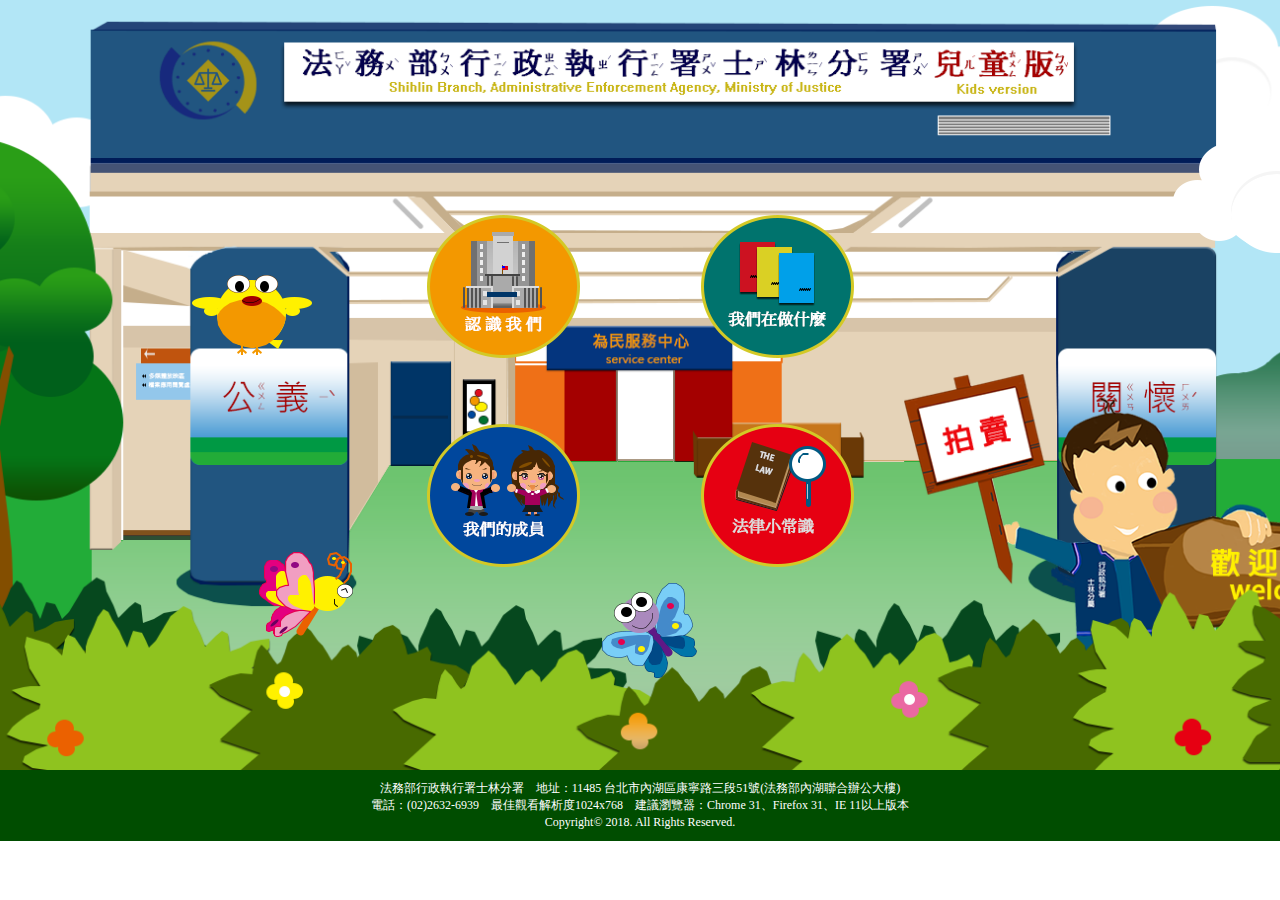
<file: kids/homepage.html>
<!DOCTYPE html>

<html lang="zh-Hant-TW">
<head>
  <meta charset="utf-8">
  <meta http-equiv="X-UA-Compatible" content="IE=edge,chrome=1">
  <meta name="viewport" content="width=device-width, initial-scale=1.0">

  <title>法務部行政執行署士林分署兒童版</title>
  
  <link rel="stylesheet" type="text/css" href="css/bootstrap.min.css"/>
  <link rel="stylesheet" type="text/css" href="css/slytpki.css"/>
  <script type="text/javascript" src="https://ajax.googleapis.com/ajax/libs/jquery/3.2.1/jquery.min.js"></script>
  <script type="text/javascript" src="js/bootstrap.min.js"></script>

  <!--[if lt IE 9]>
      <script src="https://oss.maxcdn.com/html5shiv/3.7.3/html5shiv.min.js"></script>
      <script src="https://oss.maxcdn.com/respond/1.4.2/respond.min.js"></script>
  <![endif]-->
</head>

<body>

  <div class="wrapper">

    <div class="cloud">
      <img class="img-responsive" src="img/cloud1.png">
    </div>

    <div class="butterfly1">
      <div class="bf1_head"><img class="img-responsive" src="img/butterfly1_head.png"></div>
      <div class="bf1_body"><img class="img-responsive" src="img/butterfly1_body.png"></div>
      <div class="bf1_rightWing"><img class="img-responsive" src="img/butterfly1_rightWing.png"></div>
      <div class="bf1_leftWing"><img class="img-responsive" src="img/butterfly1_leftWing.png"></div>
    </div>

    <div class="butterfly2">
      <div class="bf2_head"><img class="img-responsive" src="img/butterfly2_head.png"></div>
      <div class="bf2_body"><img class="img-responsive" src="img/butterfly2_body.png"></div>
      <div class="bf2_rightWing"><img class="img-responsive" src="img/butterfly2_rightWing.png"></div>
      <div class="bf2_leftWing"><img class="img-responsive" src="img/butterfly2_leftWing.png"></div>
    </div>

    <div class="bird">
      <div class="bird_body"><img class="img-responsive" src="img/bird_body.png"></div>
      <div class="bird_rightWing"><img class="img-responsive" src="img/bird_rightWing.png"></div>
      <div class="bird_leftWing"><img class="img-responsive" src="img/bird_leftWing.png"></div>
    </div>

    <div class="navWrapper">
      <ul>
        <li>
          <div class="introduction">
            <a href="introduction.html" title="認識我們"><img class="img-introduction img-responsive" src="img/introduction.png" alt="認識我們"></a>
            <div class="dtl-intro">
              <h3>小朋友們:</h3>
                <p>進來這裡可以認識到什麼是行政執行署，還有關於士林分署的起源、沿革、宗旨等相關歷史資訊哦!</p>
            </div>
          </div>
        </li>
        <li>
          <div class="jobs">
            <a href="ourjobs.html" title="我們在做什麼"><img class="img-jobs img-responsive" src="img/jobs.png" alt="我們在做什麼"></a>
            <div class="dtl-jobs">
              <h3>小朋友們:</h3>
                 <p>這裡會告訴你們行政執行署具體是在做什麼的哦，包括我們日常的工作內容、體制、還有相關流程等等!</p>
            </div>
          </div>
        </li>
        <li>
          <div class="members">
            <a href="members.html" title="我們的成員"><img class="img-members img-responsive" src="img/members.png" alt="我們的成員"></a>
            <div class="dtl-members">
              <h3>小朋友們:</h3>
                 <p>在這裡你可以認識到我們行政執行署士林分署的叔叔、阿姨、大哥哥及大姐姐們所有的成員哦!</p>
            </div>
          </div>
        </li>
        <li>
          <div class="knowledge">
            <a href="knowledge_TEST.html" title="法律小遊戲"><img class="img-knowledge img-responsive" src="img/knowledge.png" alt="法律小常識"></a>
            <div class="dtl-knowledge">
              <h3>小朋友們:</h3>
                <p>在這裡你可以透過法律小常識學習到行政執行署士林分署流程上常會運用到的相關法律知識唷!
                </p>
            </div>
          </div>
        </li>
      </ul>
    </div>
  </div>

  <footer>
    <p>法務部行政執行署士林分署&emsp;地址：11485 台北市內湖區康寧路三段51號(法務部內湖聯合辦公大樓)<br>電話：(02)2632-6939&emsp;最佳觀看解析度1024x768&emsp;建議瀏覽器：Chrome 31、Firefox 31、IE 11以上版本<br>Copyright© 2018. All Rights Reserved.</p>
  </footer>

</body>
</html>
</file>
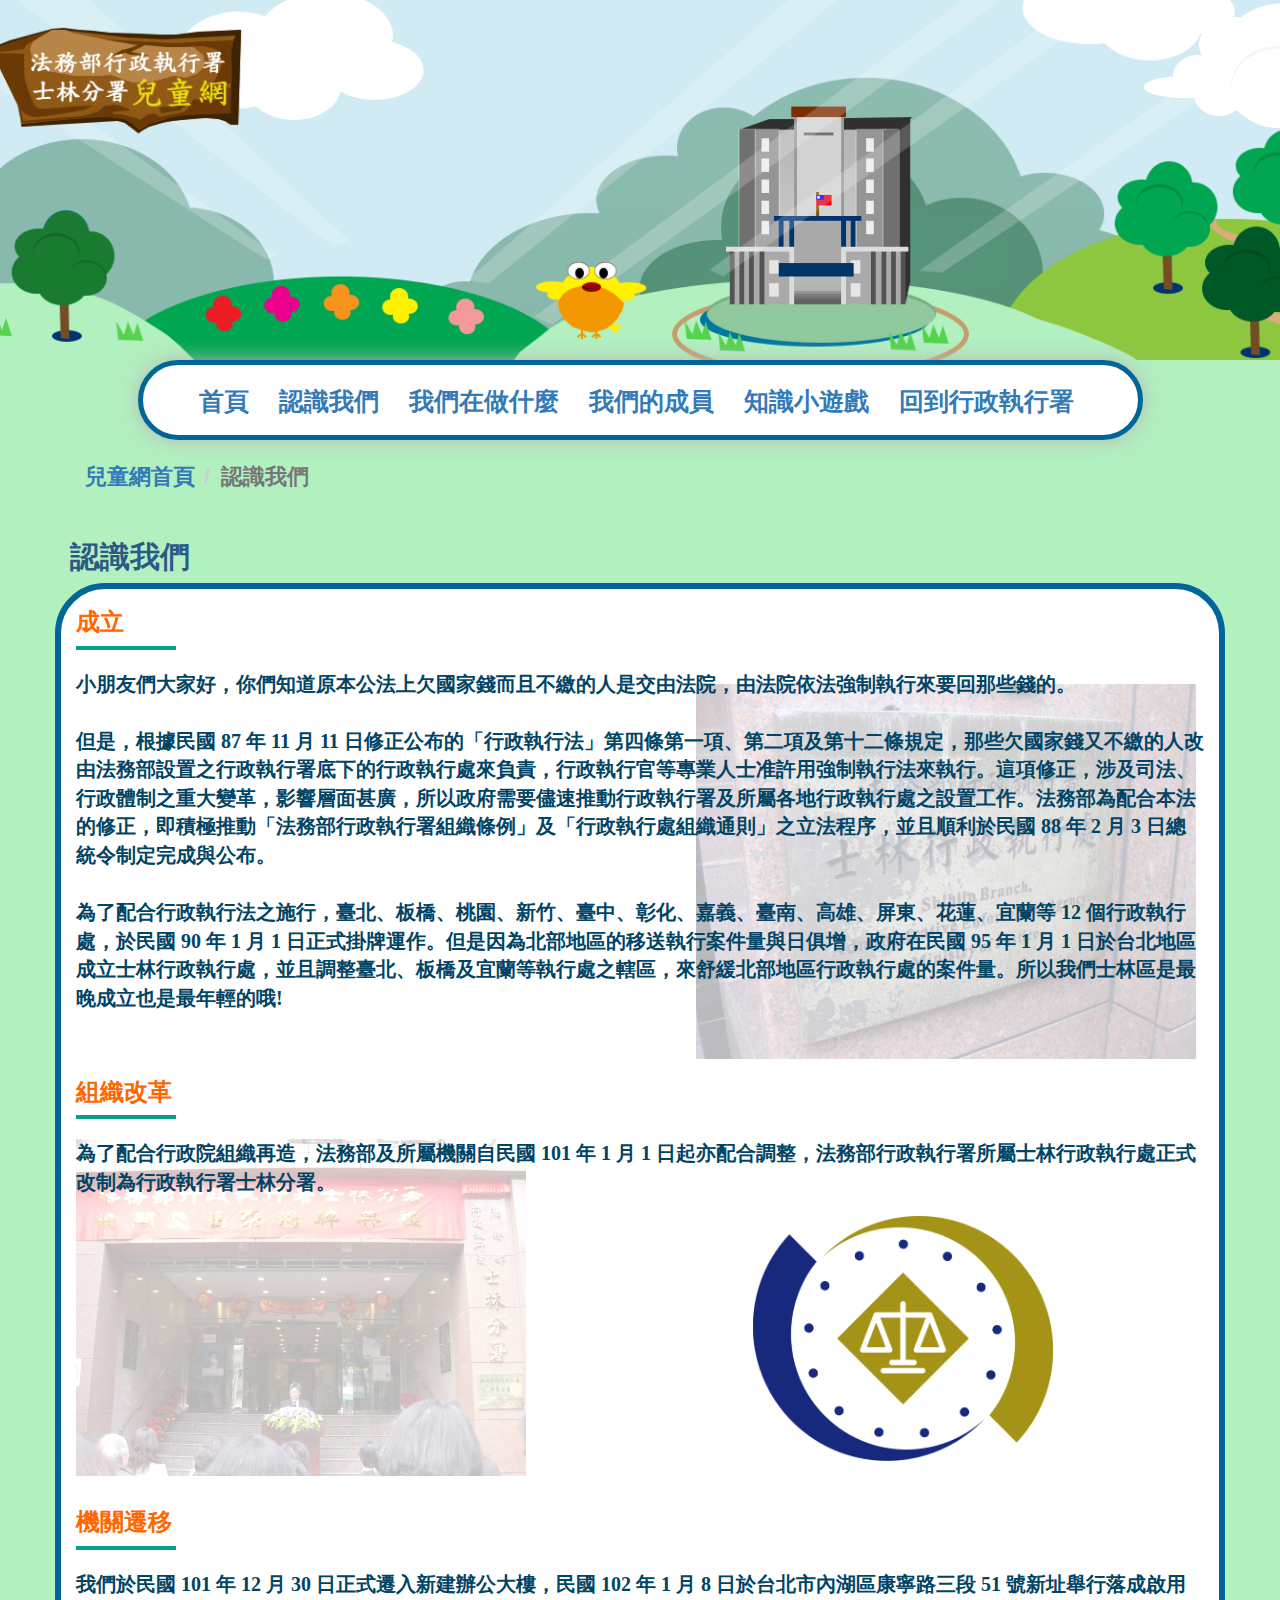
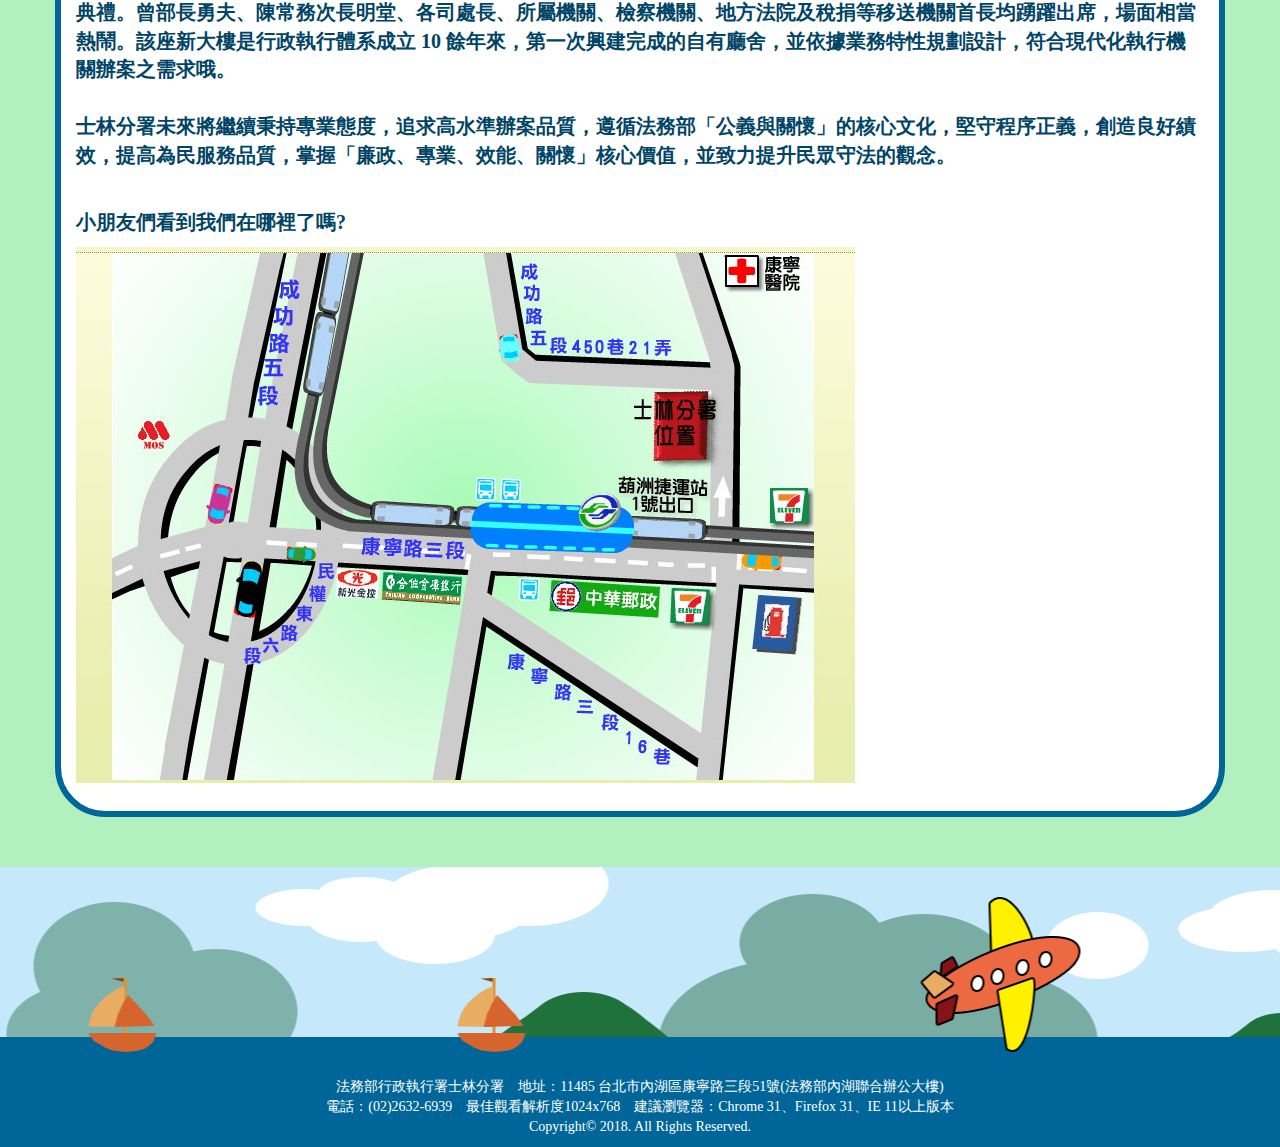
<file: kids/introduction.html>
<!DOCTYPE html>

<html lang="zh-Hant-TW">
<head>
  <meta charset="utf-8">
  <meta http-equiv="X-UA-Compatible" content="IE=edge,chrome=1">
  <meta name="viewport" content="width=device-width, initial-scale=1.0">

  <title>法務部行政執行署士林分署兒童版</title>
  
  <link rel="stylesheet" type="text/css" href="css/bootstrap.min.css"/>
  <link rel="stylesheet" type="text/css" href="css/slytpki.min.css"/>
  <link rel="stylesheet" type="text/css" href="css/slytpki_intro.css"/>

  <script type="text/javascript" src="https://ajax.googleapis.com/ajax/libs/jquery/3.2.1/jquery.min.js"></script>
  <script type="text/javascript" src="js/bootstrap.min.js"></script>

  <!--[if lt IE 9]>
      <script src="https://oss.maxcdn.com/html5shiv/3.7.3/html5shiv.min.js"></script>
      <script src="https://oss.maxcdn.com/respond/1.4.2/respond.min.js"></script>
  <![endif]-->
</head>

<body>
  <header>
    <h1></h1>
    <div class="star1"><img class="img-responsive" src="img/star.png"></div>
    <div class="star2"><img class="img-responsive" src="img/star.png"></div>
    <div class="star3"><img class="img-responsive" src="img/star.png">
    </div><div class="cloud">
      <img class="img-responsive" src="img/cloud1.png">
    </div>
  </header>

  <div class="navbarWrapper">
    <nav class="navbar">
      <div class="container-fluid ">
        <div class="navbar-header">
          <button type="button" class="navbar-toggle menuBar" data-toggle="collapse" data-target="#myNavbar">
            <span class="icon-bar"></span>
            <span class="icon-bar"></span>
            <span class="icon-bar"></span>                       
          </button>
        </div>
        <div class="collapse navbar-collapse " id="myNavbar">
          <ul class="nav navbar-nav navBox">
            <li><a href="homepage.html">首頁</a></li>
            <li class="active"><a href="introduction.html">認識我們</a></li>
            <li><a href="ourjobs.html">我們在做什麼</a></li>
            <li><a href="members.html">我們的成員</a></li>
            <li><a href="knowledge_TEST.html">知識小遊戲</a></li>
            <li><a href="http://www.sly.moj.gov.tw/mp190.html">回到行政執行署</a></li>
          </ul>
        </div>
      </div>
    </nav>
  </div>

  <div class="container crumbWrapper">               
    <ol class="breadcrumb crumbs">
      <li><a href="homepage.html">兒童網首頁</a></li>
      <li class="active">認識我們</li>        
    </ol>
  </div>

  <div class="container subject">
    <h2><strong>認識我們</strong></h2>
  </div>

  <div class="container content">
      <h3>成立</h3>
      <hr>
      <p>小朋友們大家好，你們知道原本公法上欠國家錢而且不繳的人是交由法院，由法院依法強制執行來要回那些錢的。
      <br>
      <br>
      但是，根據民國 87 年 11 月 11 日修正公布的「行政執行法」第四條第一項、第二項及第十二條規定，那些欠國家錢又不繳的人改由法務部設置之行政執行署底下的行政執行處來負責，行政執行官等專業人士准許用強制執行法來執行。這項修正，涉及司法、行政體制之重大變革，影響層面甚廣，所以政府需要儘速推動行政執行署及所屬各地行政執行處之設置工作。法務部為配合本法的修正，即積極推動「法務部行政執行署組織條例」及「行政執行處組織通則」之立法程序，並且順利於民國 88 年 2 月 3 日總統令制定完成與公布。
      <br>
      <br>
      為了配合行政執行法之施行，臺北、板橋、桃園、新竹、臺中、彰化、嘉義、臺南、高雄、屏東、花蓮、宜蘭等 12 個行政執行處，於民國 90 年 1 月 1 日正式掛牌運作。但是因為北部地區的移送執行案件量與日俱增，政府在民國 95 年 1 月 1 日於台北地區成立<strong>士林行政執行處</strong>，並且調整臺北、板橋及宜蘭等執行處之轄區，來舒緩北部地區行政執行處的案件量。所以我們士林區是最晚成立也是最年輕的哦!</p>
      <div class="img1"><img class="img-responsive" src="img/shihlinStation.jpeg"></div>
      <h3>組織改革</h3>
      <hr>
      <p>為了配合行政院組織再造，法務部及所屬機關自民國 101 年 1 月 1 日起亦配合調整，法務部行政執行署所屬士林行政執行處正式改制為行政執行署士林分署。</p>
      <div class="img2"><img class="img-responsive" src="img/shihlinOldBranch.jpeg"></div>
      <div class="img3"><img class="img-responsive" src="img/logo.png"></div>
      <br>
      <h3>機關遷移</h3>
      <hr>
      <p>我們於民國 101 年 12 月 30 日正式遷入新建辦公大樓，民國 102 年 1 月 8 日於台北市內湖區康寧路三段 51 號新址舉行落成啟用典禮。曾部長勇夫、陳常務次長明堂、各司處長、所屬機關、檢察機關、地方法院及稅捐等移送機關首長均踴躍出席，場面相當熱鬧。該座新大樓是行政執行體系成立 10 餘年來，第一次興建完成的自有廳舍，並依據業務特性規劃設計，符合現代化執行機關辦案之需求哦。
      <br>
      <br>
      士林分署未來將繼續秉持專業態度，追求高水準辦案品質，遵循法務部「公義與關懷」的核心文化，堅守程序正義，創造良好績效，提高為民服務品質，掌握「廉政、專業、效能、關懷」核心價值，並致力提升民眾守法的觀念。</p>
      <br>
      <p>小朋友們看到我們在哪裡了嗎?</p>
      <div><img class="img-responsive" src="img/location.jpg"></div>
      <br>
  </div>

  <div class="footer"></div>

  <footer>
    <p>法務部行政執行署士林分署&emsp;地址：11485 台北市內湖區康寧路三段51號(法務部內湖聯合辦公大樓)<br>電話：(02)2632-6939&emsp;最佳觀看解析度1024x768&emsp;建議瀏覽器：Chrome 31、Firefox 31、IE 11以上版本<br>Copyright© 2018. All Rights Reserved.</p>
  </footer>

</body>
</html>
</file>
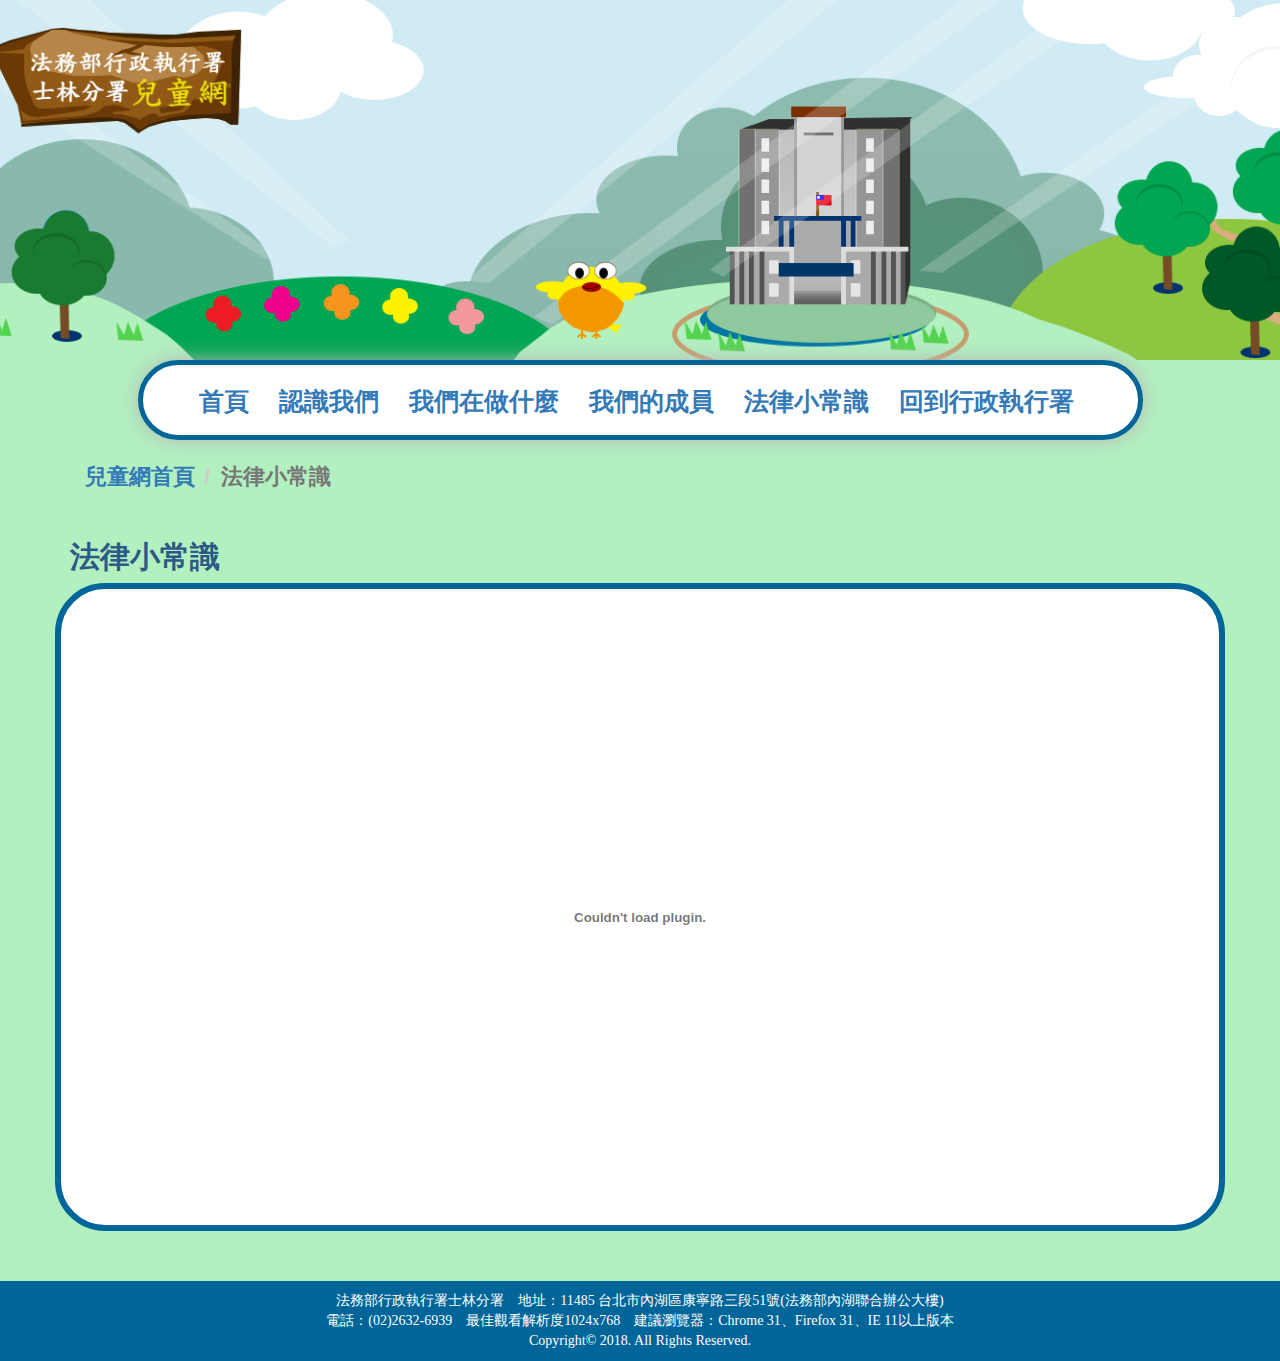
<file: kids/knowledge TEST.html>
﻿<!DOCTYPE html>

<html lang="zh-Hant-TW">
<head>
  <meta charset="utf-8">
  <meta http-equiv="X-UA-Compatible" content="IE=edge,chrome=1">
  <meta name="viewport" content="width=device-width, initial-scale=1.0">

  <title>法務部行政執行署士林分署兒童版</title>
  
  <link rel="stylesheet" type="text/css" href="css/bootstrap.min.css"/>
  <link rel="stylesheet" type="text/css" href="css/slytpki_knowledge.css"/>
  <link rel="stylesheet" type="text/css" href="css/slytpki.min.css"/>

  <script type="text/javascript" src="https://ajax.googleapis.com/ajax/libs/jquery/3.2.1/jquery.min.js"></script>
  <script type="text/javascript" src="js/bootstrap.min.js"></script>

  <!--[if lt IE 9]>
      <script src="https://oss.maxcdn.com/html5shiv/3.7.3/html5shiv.min.js"></script>
      <script src="https://oss.maxcdn.com/respond/1.4.2/respond.min.js"></script>
  <![endif]-->
</head>

<body>
  <header>
    <h1></h1>
    <div class="star1"><img class="img-responsive" src="img/star.png"></div>
    <div class="star2"><img class="img-responsive" src="img/star.png"></div>
    <div class="star3"><img class="img-responsive" src="img/star.png">
    </div><div class="cloud">
      <img class="img-responsive" src="img/cloud1.png">
    </div>
  </header>

  <div class="navbarWrapper">
    <nav class="navbar">
      <div class="container-fluid ">
        <div class="navbar-header">
          <button type="button" class="navbar-toggle menuBar" data-toggle="collapse" data-target="#myNavbar">
            <span class="icon-bar"></span>
            <span class="icon-bar"></span>
            <span class="icon-bar"></span>                       
          </button>
        </div>
        <div class="collapse navbar-collapse " id="myNavbar">
          <ul class="nav navbar-nav navBox">
            <li><a href="homepage.html">首頁</a></li>
            <li><a href="introduction.html">認識我們</a></li>
            <li ><a href="ourjobs.html">我們在做什麼</a></li>
            <li><a href="members.html">我們的成員</a></li>
            <li class="active"><a href="knowledge_TEST.html">法律小常識</a></li>
            <li><a href="http://www.sly.moj.gov.tw/mp190.html">回到行政執行署</a></li>
          </ul>
        </div>
      </div>
    </nav>
  </div>

  <div class="container crumbWrapper">               
    <ol class="breadcrumb crumbs">
      <li><a href="homepage.html">兒童網首頁</a></li>
      <li class="active">法律小常識</li>        
    </ol>
  </div>

  <div class="container subject">
    <h2><strong>法律小常識</strong></h2>
  </div>

  
<div class="container content">
 <br> <div align='center'>  <embed src='test_0326.swf' width='800' height='600'></div>

 
</div>

 



 <footer>
    <p>法務部行政執行署士林分署&emsp;地址：11485 台北市內湖區康寧路三段51號(法務部內湖聯合辦公大樓)<br>電話：(02)2632-6939&emsp;最佳觀看解析度1024x768&emsp;建議瀏覽器：Chrome 31、Firefox 31、IE 11以上版本<br>Copyright© 2018. All Rights Reserved.</p>
  </footer>

</body>
</html>
</file>
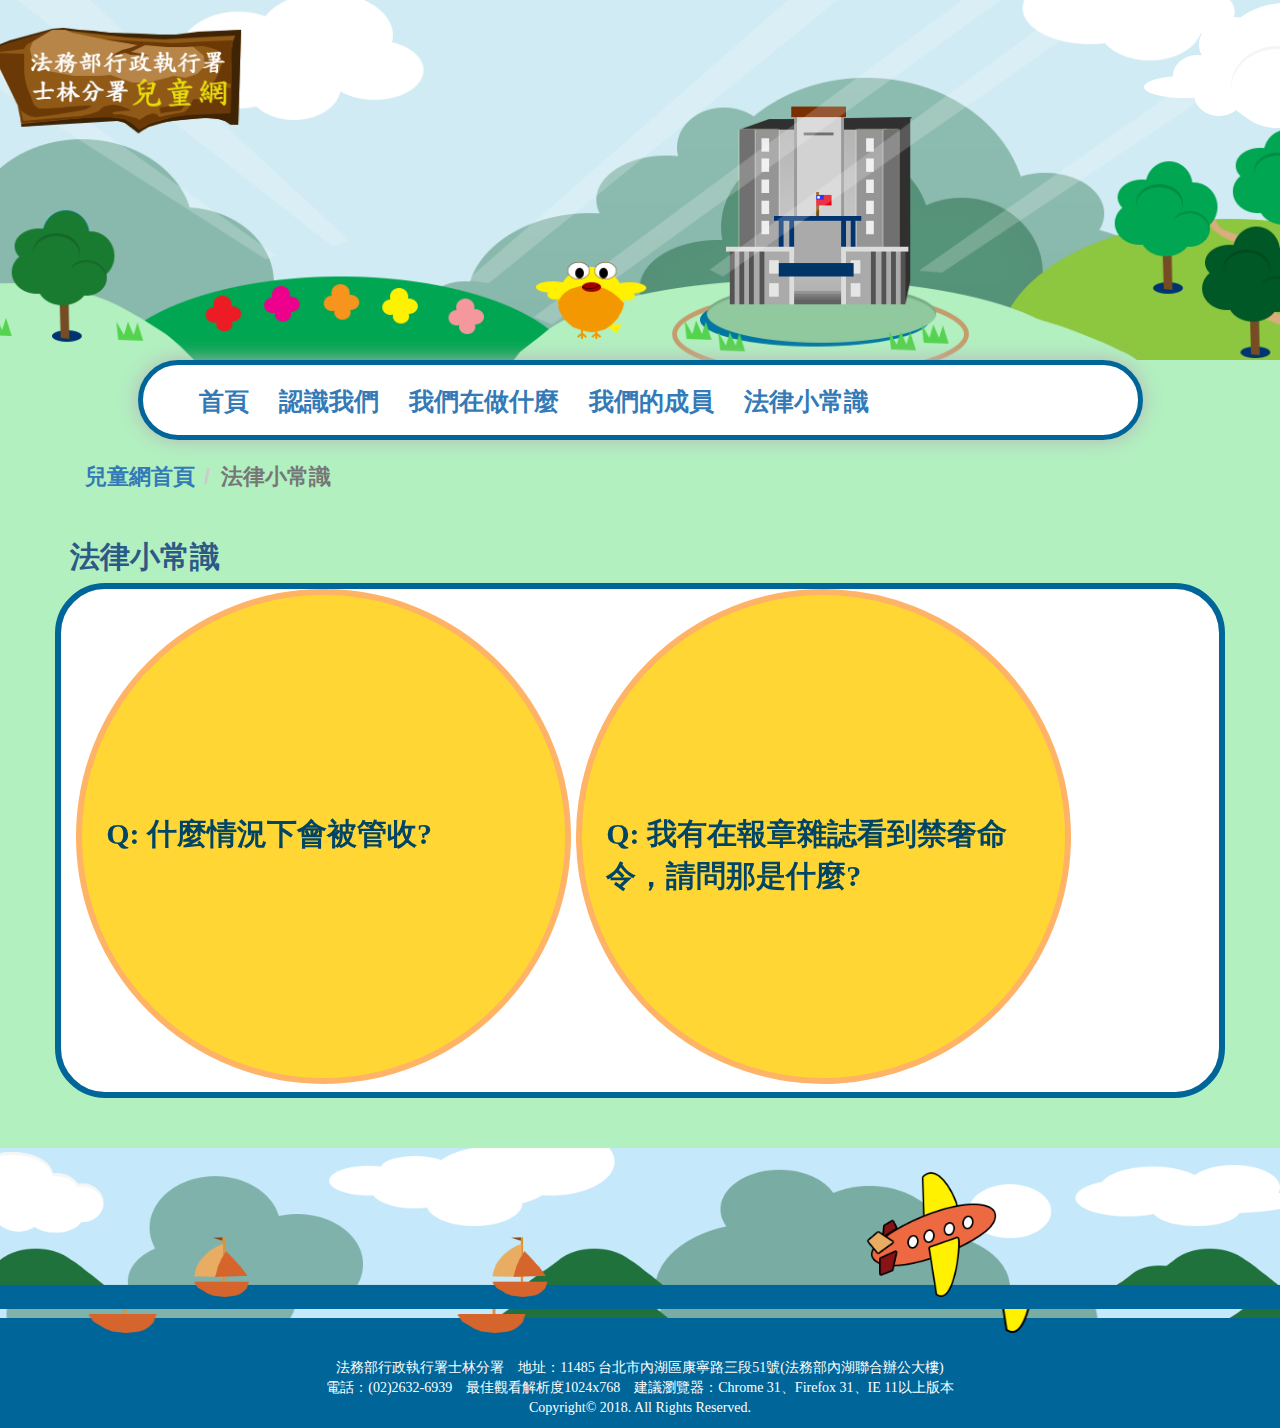
<file: kids/knowledge.html>
<!DOCTYPE html>

<html lang="zh-Hant-TW">
<head>
  <meta charset="utf-8">
  <meta http-equiv="X-UA-Compatible" content="IE=edge,chrome=1">
  <meta name="viewport" content="width=device-width, initial-scale=1.0">

  <title>法務部行政執行署士林分署兒童版</title>
  
  <link rel="stylesheet" type="text/css" href="css/bootstrap.min.css"/>
  <link rel="stylesheet" type="text/css" href="css/slytpki_knowledge.css"/>
  <link rel="stylesheet" type="text/css" href="css/slytpki.min.css"/>

  <script type="text/javascript" src="https://ajax.googleapis.com/ajax/libs/jquery/3.2.1/jquery.min.js"></script>
  <script type="text/javascript" src="js/bootstrap.min.js"></script>

  <!--[if lt IE 9]>
      <script src="https://oss.maxcdn.com/html5shiv/3.7.3/html5shiv.min.js"></script>
      <script src="https://oss.maxcdn.com/respond/1.4.2/respond.min.js"></script>
  <![endif]-->
</head>

<body>
  <header>
    <h1></h1>
    <div class="star1"><img class="img-responsive" src="img/star.png"></div>
    <div class="star2"><img class="img-responsive" src="img/star.png"></div>
    <div class="star3"><img class="img-responsive" src="img/star.png">
    </div><div class="cloud">
      <img class="img-responsive" src="img/cloud1.png">
    </div>
  </header>

  <div class="navbarWrapper">
    <nav class="navbar">
      <div class="container-fluid ">
        <div class="navbar-header">
          <button type="button" class="navbar-toggle menuBar" data-toggle="collapse" data-target="#myNavbar">
            <span class="icon-bar"></span>
            <span class="icon-bar"></span>
            <span class="icon-bar"></span>                       
          </button>
        </div>
        <div class="collapse navbar-collapse " id="myNavbar">
          <ul class="nav navbar-nav navBox">
            <li><a href="homepage.html">首頁</a></li>
            <li><a href="introduction.html">認識我們</a></li>
            <li ><a href="ourjobs.html">我們在做什麼</a></li>
            <li><a href="members.html">我們的成員</a></li>
            <li class="active"><a href="knowledge.html">法律小常識</a></li>
          </ul>
        </div>
      </div>
    </nav>
  </div>

  <div class="container crumbWrapper">               
    <ol class="breadcrumb crumbs">
      <li><a href="homepage.html">兒童網首頁</a></li>
      <li class="active">法律小常識</li>        
    </ol>
  </div>

  <div class="container subject">
    <h2><strong>法律小常識</strong></h2>
  </div>

  <div class="container content">
    <div class="contentInline">
      <figure class="QA">
        <p>Q: 什麼情況下會被管收?</p>
        <figcaption>
          <h3>
             A：有下列情形之一：<br>
            (一) 顯有履行義務之可能，故不履行<br>
            (二) 顯有逃匿之虞<br>
            (三) 就應供強制行之財產有隱匿或處分之情事<br>
            (四) 已發現之義務人財產不足清償其所負債務，於審酌義務人整體收入、財產狀況及工作能力，認有履行義務之可能，別無其他執行方法，而拒絕報告其財產狀況或為虛偽之報告
            簡單說就是有履行能力、故意脫產或逃匿的情形
          </h3>
        </figcaption>
      </figure>
    </div>

    <div class="contentInline">
      <figure class="QA">
        <p>Q: 我有在報章雜誌看到禁奢命令，請問那是什麼?</p>
        <figcaption>
          <h3>
             A：就是欠國家的錢不清償，卻在外面花天酒地過著優渥的生活，如果有這樣的情形，就視為顯有履行義務可能故不履行，除了會被管收外，還會被禁止購買、租賃、使用一定金額以上之商品或服務、搭乘特定交通工具、特定投資、進入特定高級消費場所消費、贈與或借貸一定金額以上財物、每月生活費用超過一定金額...等，目前法務部公布一定金額指單筆消費2000元以上。
          </h3>
        </figcaption>
      </figure>
    </div>
  </div>
  
  <div class="footer"><img class="img-responsive" src="img/footer.png"></div>

  <footer>
    <p>法務部行政執行署士林分署&emsp;地址：11485 台北市內湖區康寧路三段51號(法務部內湖聯合辦公大樓)<br>電話：(02)2632-6939&emsp;最佳觀看解析度1024x768&emsp;建議瀏覽器：Chrome 31、Firefox 31、IE 11以上版本<br>Copyright© 2018. All Rights Reserved.</p>
  </footer>

</body>
</html>
</file>
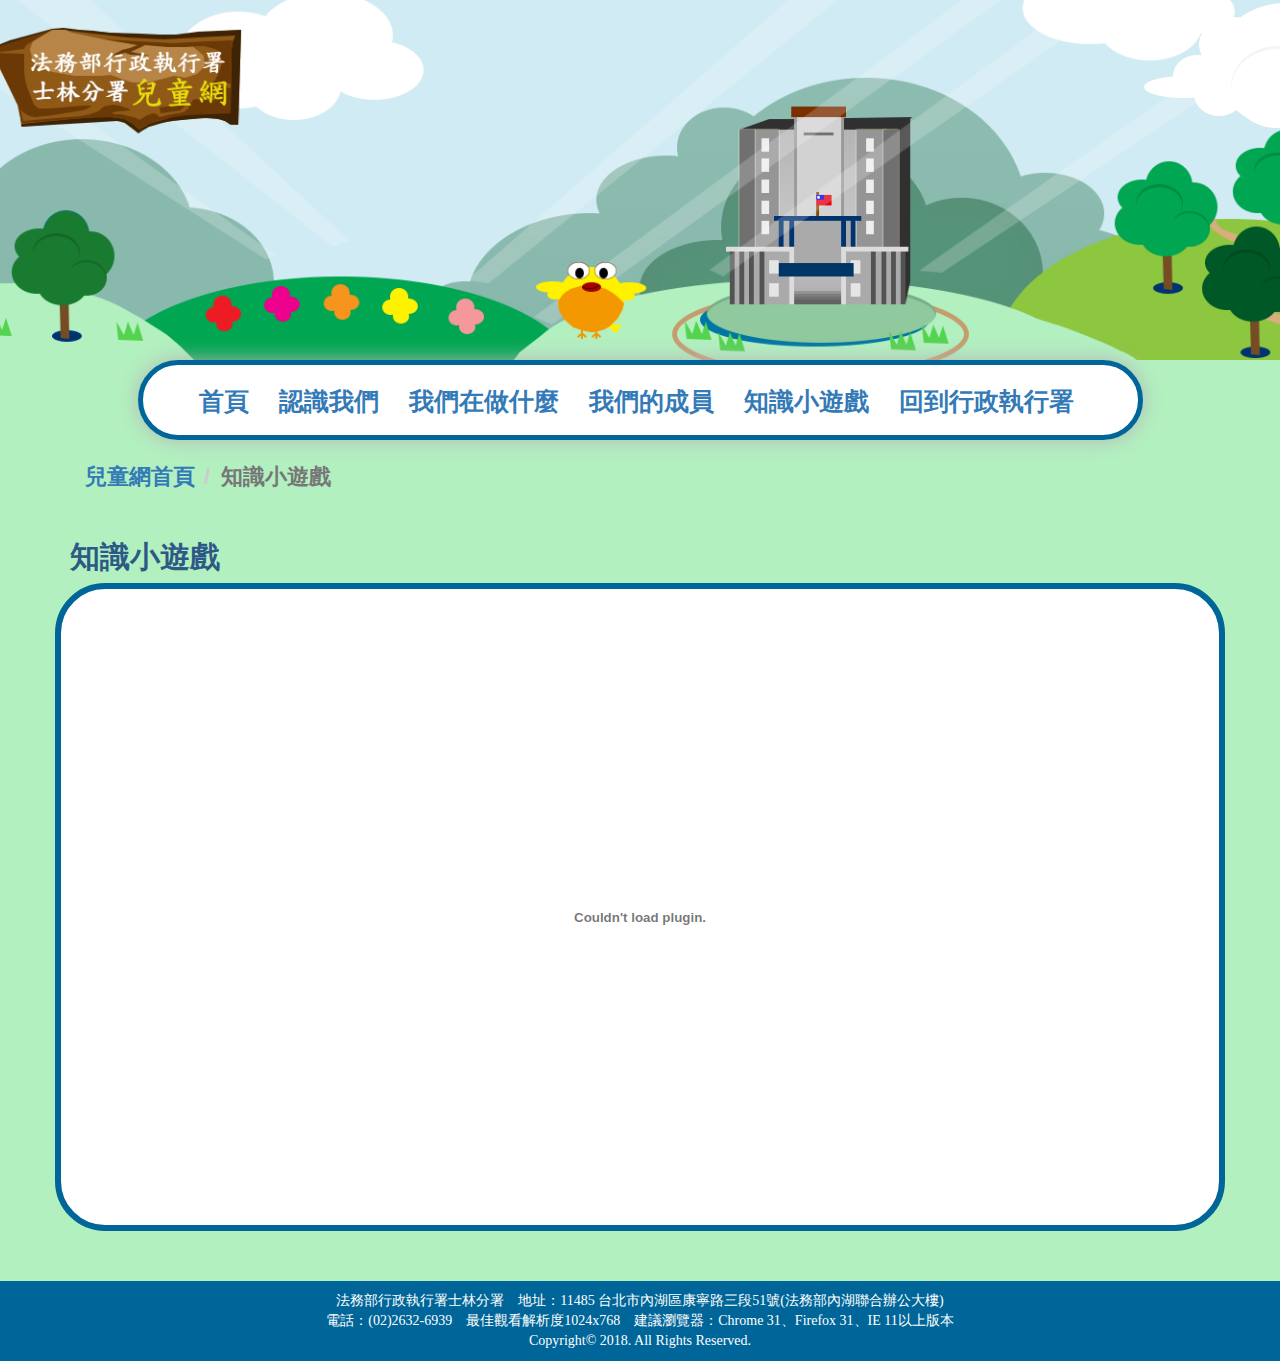
<file: kids/knowledge_TEST.html>
﻿<!DOCTYPE html>

<html lang="zh-Hant-TW">
<head>
  <meta charset="utf-8">
  <meta http-equiv="X-UA-Compatible" content="IE=edge,chrome=1">
  <meta name="viewport" content="width=device-width, initial-scale=1.0">

  <title>法務部行政執行署士林分署兒童版</title>
  
  <link rel="stylesheet" type="text/css" href="css/bootstrap.min.css"/>
  <link rel="stylesheet" type="text/css" href="css/slytpki_knowledge.css"/>
  <link rel="stylesheet" type="text/css" href="css/slytpki.min.css"/>

  <script type="text/javascript" src="https://ajax.googleapis.com/ajax/libs/jquery/3.2.1/jquery.min.js"></script>
  <script type="text/javascript" src="js/bootstrap.min.js"></script>

  <!--[if lt IE 9]>
      <script src="https://oss.maxcdn.com/html5shiv/3.7.3/html5shiv.min.js"></script>
      <script src="https://oss.maxcdn.com/respond/1.4.2/respond.min.js"></script>
  <![endif]-->
</head>

<body>
  <header>
    <h1></h1>
    <div class="star1"><img class="img-responsive" src="img/star.png"></div>
    <div class="star2"><img class="img-responsive" src="img/star.png"></div>
    <div class="star3"><img class="img-responsive" src="img/star.png">
    </div><div class="cloud">
      <img class="img-responsive" src="img/cloud1.png">
    </div>
  </header>

  <div class="navbarWrapper">
    <nav class="navbar">
      <div class="container-fluid ">
        <div class="navbar-header">
          <button type="button" class="navbar-toggle menuBar" data-toggle="collapse" data-target="#myNavbar">
            <span class="icon-bar"></span>
            <span class="icon-bar"></span>
            <span class="icon-bar"></span>                       
          </button>
        </div>
        <div class="collapse navbar-collapse " id="myNavbar">
          <ul class="nav navbar-nav navBox">
            <li><a href="homepage.html">首頁</a></li>
            <li><a href="introduction.html">認識我們</a></li>
            <li ><a href="ourjobs.html">我們在做什麼</a></li>
            <li><a href="members.html">我們的成員</a></li>
            <li class="active"><a href="knowledge_TEST.html">知識小遊戲</a></li>
            <li><a href="http://www.sly.moj.gov.tw/mp190.html">回到行政執行署</a></li>
          </ul>
        </div>
      </div>
    </nav>
  </div>

  <div class="container crumbWrapper">               
    <ol class="breadcrumb crumbs">
      <li><a href="homepage.html">兒童網首頁</a></li>
      <li class="active">知識小遊戲</li>        
    </ol>
  </div>

  <div class="container subject">
    <h2><strong>知識小遊戲</strong></h2>
  </div>

  
<div class="container content">
 <br> <div align='center'>  <embed src='test_0326.swf' width='800' height='600'></div>

 
</div>

 



 <footer>
    <p>法務部行政執行署士林分署&emsp;地址：11485 台北市內湖區康寧路三段51號(法務部內湖聯合辦公大樓)<br>電話：(02)2632-6939&emsp;最佳觀看解析度1024x768&emsp;建議瀏覽器：Chrome 31、Firefox 31、IE 11以上版本<br>Copyright© 2018. All Rights Reserved.</p>
  </footer>

</body>
</html>
</file>
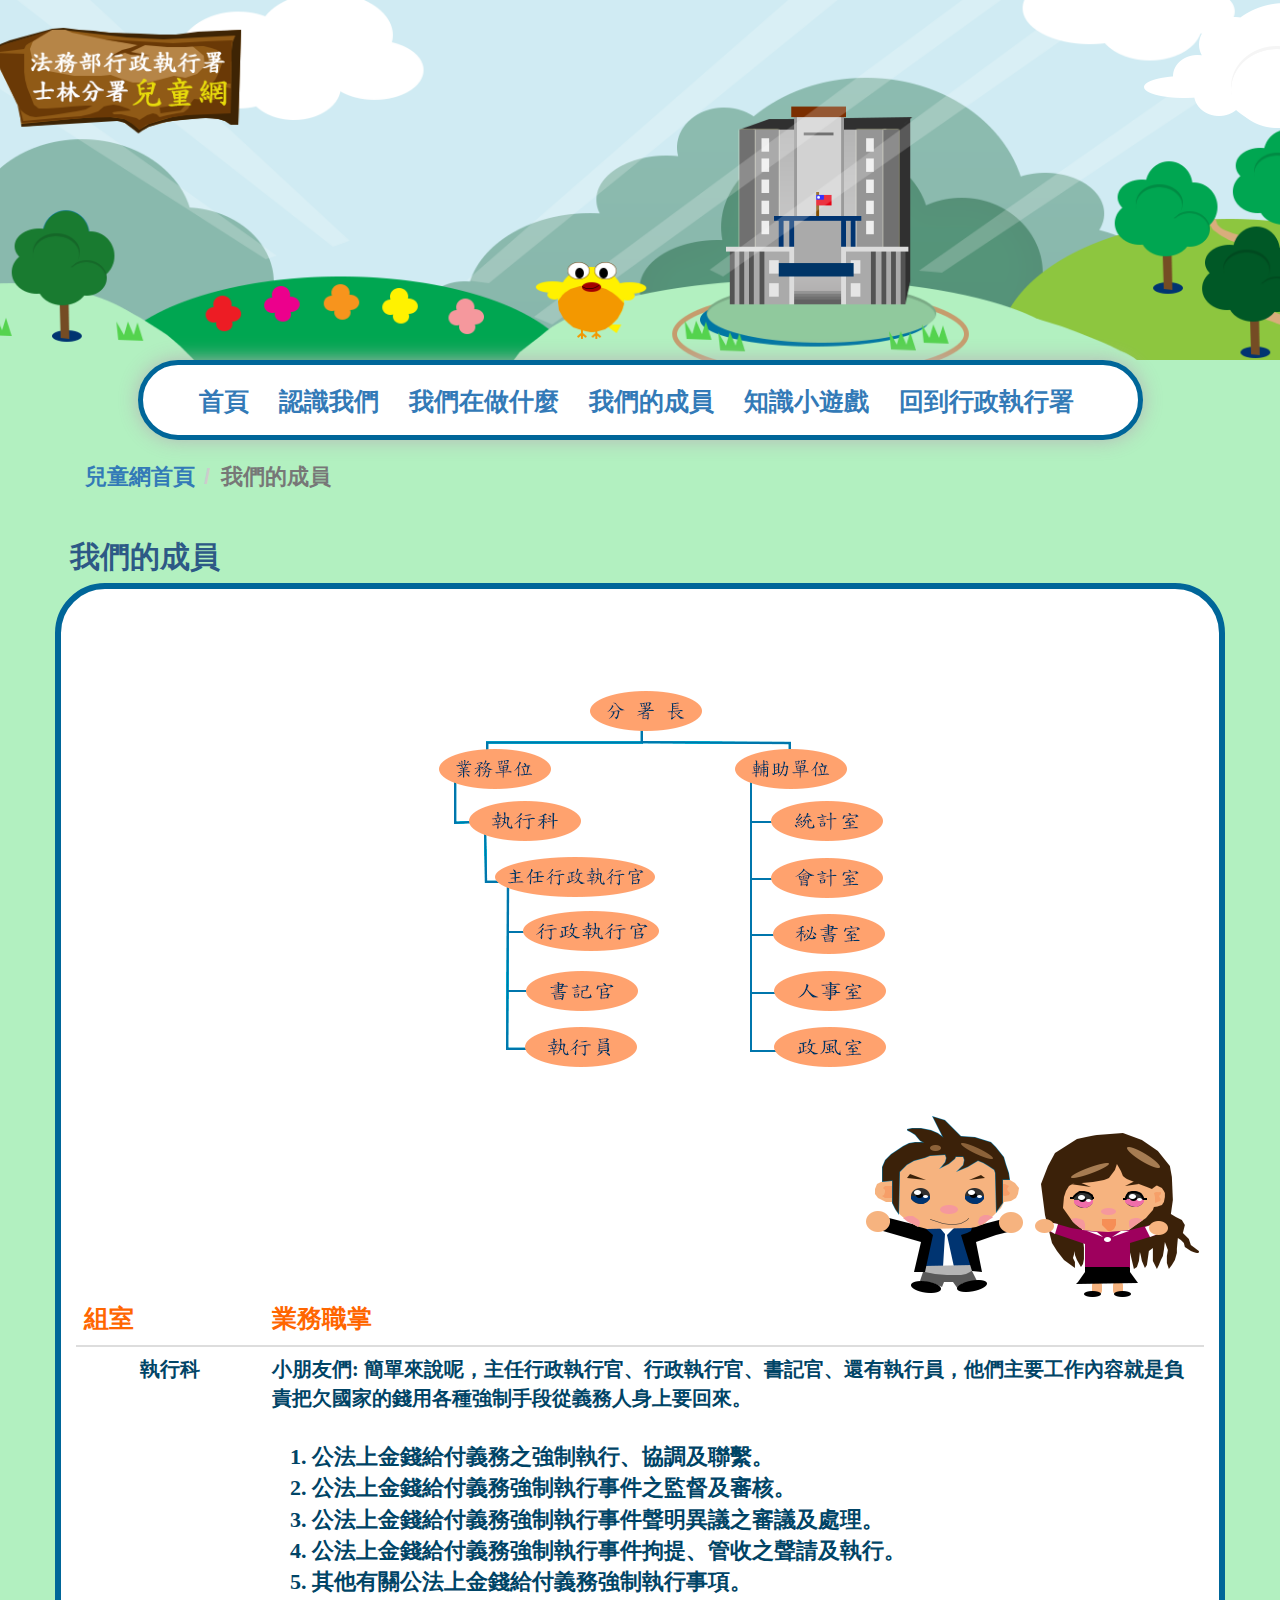
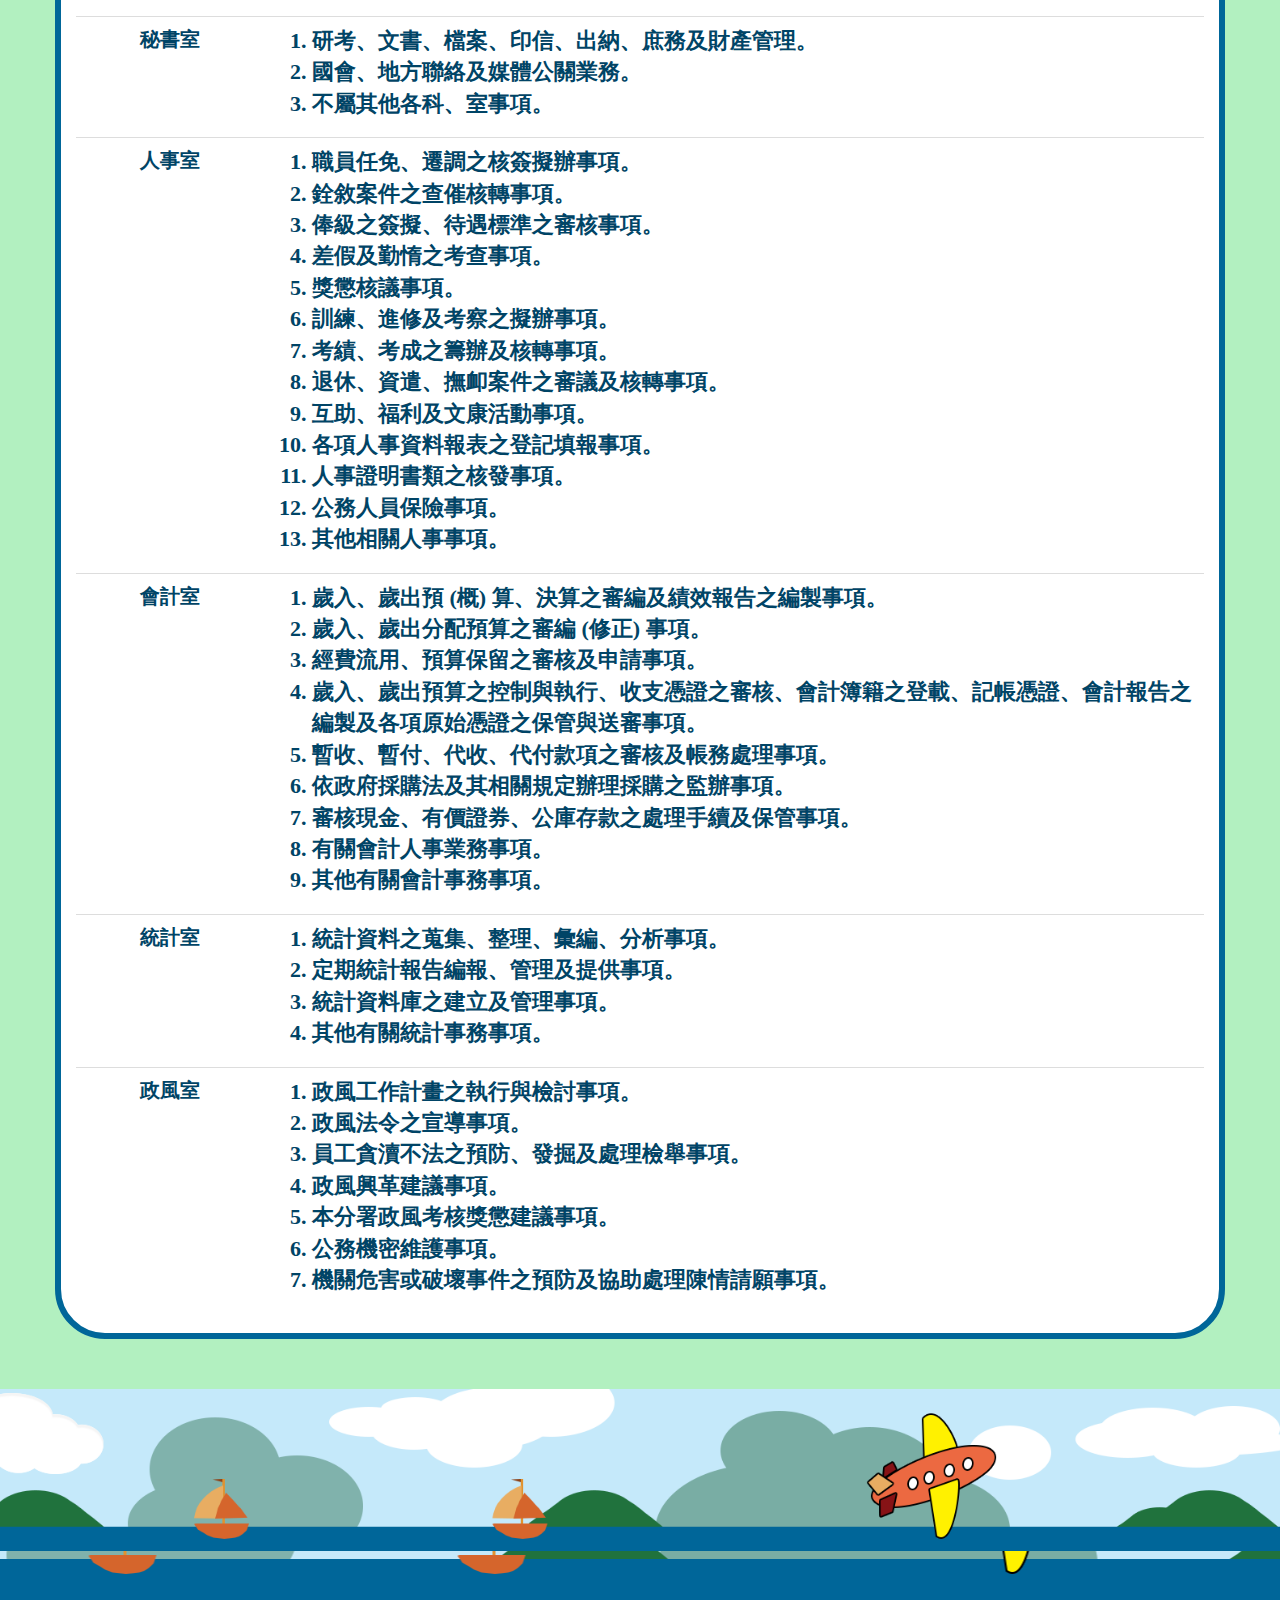
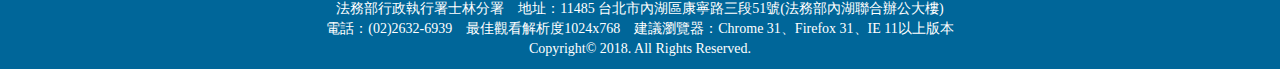
<file: kids/members.html>
<!DOCTYPE html>

<html lang="zh-Hant-TW">
<head>
  <meta charset="utf-8">
  <meta http-equiv="X-UA-Compatible" content="IE=edge,chrome=1">
  <meta name="viewport" content="width=device-width, initial-scale=1.0">

  <title>法務部行政執行署士林分署兒童版</title>
  
  <link rel="stylesheet" type="text/css" href="css/bootstrap.min.css"/>
  <link rel="stylesheet" type="text/css" href="css/slytpki_members.css"/>
  <link rel="stylesheet" type="text/css" href="css/slytpki.min.css"/>

  <script type="text/javascript" src="https://ajax.googleapis.com/ajax/libs/jquery/3.2.1/jquery.min.js"></script>
  <script type="text/javascript" src="js/bootstrap.min.js"></script>

  <!--[if lt IE 9]>
      <script src="https://oss.maxcdn.com/html5shiv/3.7.3/html5shiv.min.js"></script>
      <script src="https://oss.maxcdn.com/respond/1.4.2/respond.min.js"></script>
  <![endif]-->
</head>

<body>
  <header>
    <h1></h1>
    <div class="star1"><img class="img-responsive" src="img/star.png"></div>
    <div class="star2"><img class="img-responsive" src="img/star.png"></div>
    <div class="star3"><img class="img-responsive" src="img/star.png">
    </div><div class="cloud">
      <img class="img-responsive" src="img/cloud1.png">
    </div>
  </header>

  <div class="navbarWrapper">
    <nav class="navbar">
      <div class="container-fluid ">
        <div class="navbar-header">
          <button type="button" class="navbar-toggle menuBar" data-toggle="collapse" data-target="#myNavbar">
            <span class="icon-bar"></span>
            <span class="icon-bar"></span>
            <span class="icon-bar"></span>                       
          </button>
        </div>
        <div class="collapse navbar-collapse " id="myNavbar">
          <ul class="nav navbar-nav navBox">
            <li><a href="homepage.html">首頁</a></li>
            <li><a href="introduction.html">認識我們</a></li>
            <li><a href="ourjobs.html">我們在做什麼</a></li>
            <li class="active"><a href="members.html">我們的成員</a></li>
            <li><a href="knowledge_TEST.html">知識小遊戲</a></li>
            <li><a href="http://www.sly.moj.gov.tw/mp190.html">回到行政執行署</a></li>
          </ul>
        </div>
      </div>
    </nav>
  </div>

  <div class="container crumbWrapper">               
    <ol class="breadcrumb crumbs">
      <li><a href="homepage.html">兒童網首頁</a></li>
      <li class="active">我們的成員</li>        
    </ol>
  </div>

  <div class="container subject">
    <h2><strong>我們的成員</strong></h2>
  </div>

  <div class="container content">
    <div><img class="img-responsive" src="img/organization_structure.png"><img class="girl img-responsive" src="img/girl.png"><img class="boy img-responsive" src="img/boy.png"></div>
    <div>   
      <table class="table table-hover">  
        <thead>
          <TR id=content_th>
            <TH width=100 style="color: #ff6600; font-size: 25px;">組室</TH>
            <TH width=500 style="color: #ff6600; font-size: 25px;">業務職掌</TH>
          </TR>
        </thead>    
        <TBODY>      
          <TR>
            <TD vAlign=top align=middle>執行科</TD>
            <TD>
              小朋友們: 簡單來說呢，主任行政執行官、行政執行官、書記官、還有執行員，他們主要工作內容就是負責把欠國家的錢用各種強制手段從義務人身上要回來。
              <br>
              <br>
              <OL>
                <LI>公法上金錢給付義務之強制執行、協調及聯繫。 
                <LI>公法上金錢給付義務強制執行事件之監督及審核。 
                <LI>公法上金錢給付義務強制執行事件聲明異議之審議及處理。 
                <LI>公法上金錢給付義務強制執行事件拘提、管收之聲請及執行。 
                <LI>其他有關公法上金錢給付義務強制執行事項。</LI>
              </OL>
            </TD>
          </TR>
          <TR>
            <TD vAlign=top align=middle>秘書室</TD>
            <TD>
              <OL>
                <LI>研考、文書、檔案、印信、出納、庶務及財產管理。 
                <LI>國會、地方聯絡及媒體公關業務。 
                <LI>不屬其他各科、室事項。</LI>
              </OL>
            </TD>
          </TR>
          <TR>
            <TD vAlign=top align=middle>人事室</TD>
            <TD>
              <OL>
                <LI>職員任免、遷調之核簽擬辦事項。 
                <LI>銓敘案件之查催核轉事項。 
                <LI>俸級之簽擬、待遇標準之審核事項。 
                <LI>差假及勤惰之考查事項。 
                <LI>獎懲核議事項。 
                <LI>訓練、進修及考察之擬辦事項。 
                <LI>考績、考成之籌辦及核轉事項。 
                <LI>退休、資遣、撫卹案件之審議及核轉事項。 
                <LI>互助、福利及文康活動事項。 
                <LI>各項人事資料報表之登記填報事項。 
                <LI>人事證明書類之核發事項。 
                <LI>公務人員保險事項。 
                <LI>其他相關人事事項。</LI>
              </OL>
            </TD>
          </TR>
          <TR>
            <TD vAlign=top align=middle>會計室</TD>
            <TD>
              <OL>
                <LI>歲入、歲出預 (概) 算、決算之審編及績效報告之編製事項。 
                <LI>歲入、歲出分配預算之審編 (修正) 事項。 
                <LI>經費流用、預算保留之審核及申請事項。 
                <LI>歲入、歲出預算之控制與執行、收支憑證之審核、會計簿籍之登載、記帳憑證、會計報告之編製及各項原始憑證之保管與送審事項。 
                <LI>暫收、暫付、代收、代付款項之審核及帳務處理事項。 
                <LI>依政府採購法及其相關規定辦理採購之監辦事項。 
                <LI>審核現金、有價證券、公庫存款之處理手續及保管事項。 
                <LI>有關會計人事業務事項。 
                <LI>其他有關會計事務事項。</LI>
              </OL>
            </TD>
          </TR>
          <TR>
            <TD vAlign=top align=middle>統計室</TD>
            <TD>
              <OL>
                <LI>統計資料之蒐集、整理、彙編、分析事項。 
                <LI>定期統計報告編報、管理及提供事項。 
                <LI>統計資料庫之建立及管理事項。 
                <LI>其他有關統計事務事項。</LI>
              </OL>
            </TD>
          </TR>
          <TR>
            <TD vAlign=top align=middle>政風室</TD>
            <TD>
              <OL>
                <LI>政風工作計畫之執行與檢討事項。 
                <LI>政風法令之宣導事項。 
                <LI>員工貪瀆不法之預防、發掘及處理檢舉事項。 
                <LI>政風興革建議事項。 
                <LI>本分署政風考核獎懲建議事項。 
                <LI>公務機密維護事項。 
                <LI>機關危害或破壞事件之預防及協助處理陳情請願事項。</LI>
              </OL>
            </TD>
          </TR>
        </TBODY>
      </TABLE>
    </div>
  </div>
  
  <div class="footer"><img class="img-responsive" src="img/footer.png"></div>

  <footer>
    <p>法務部行政執行署士林分署&emsp;地址：11485 台北市內湖區康寧路三段51號(法務部內湖聯合辦公大樓)<br>電話：(02)2632-6939&emsp;最佳觀看解析度1024x768&emsp;建議瀏覽器：Chrome 31、Firefox 31、IE 11以上版本<br>Copyright© 2018. All Rights Reserved.</p>
  </footer>

</body>
</html>
</file>
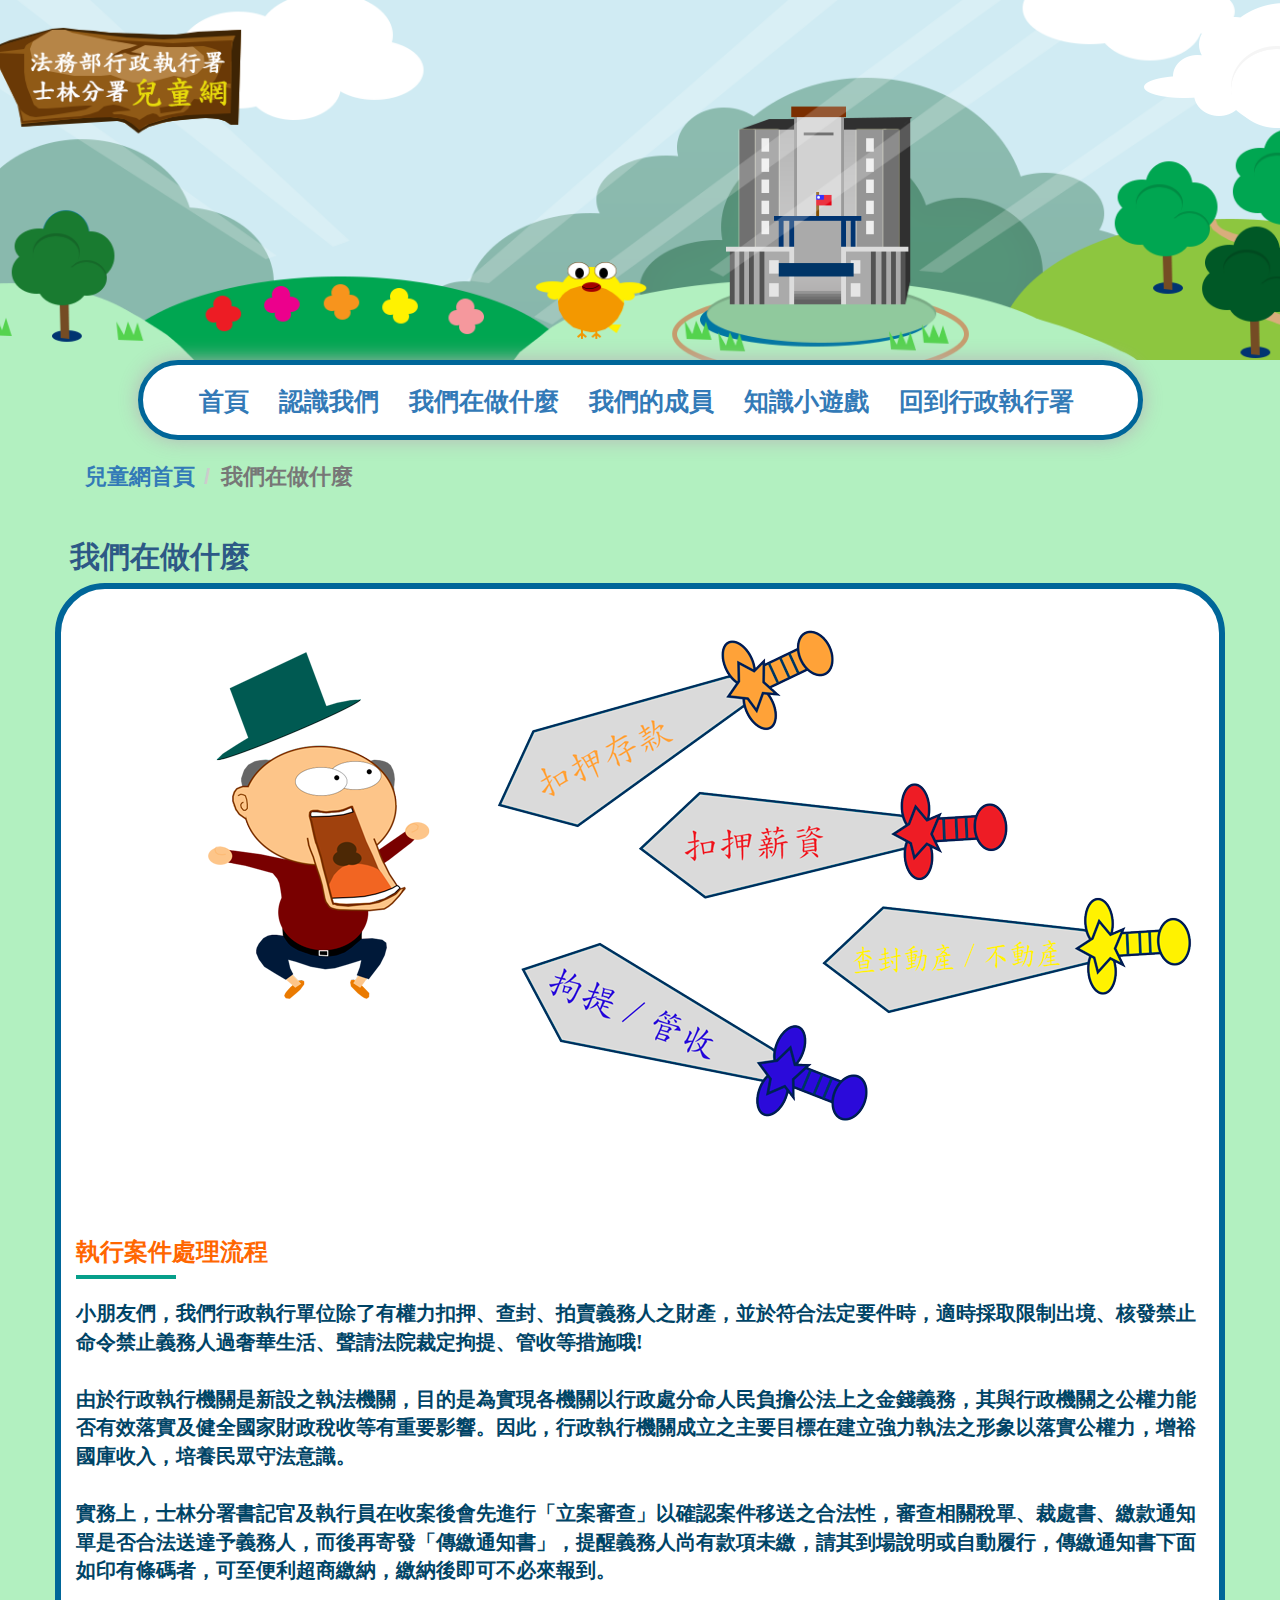
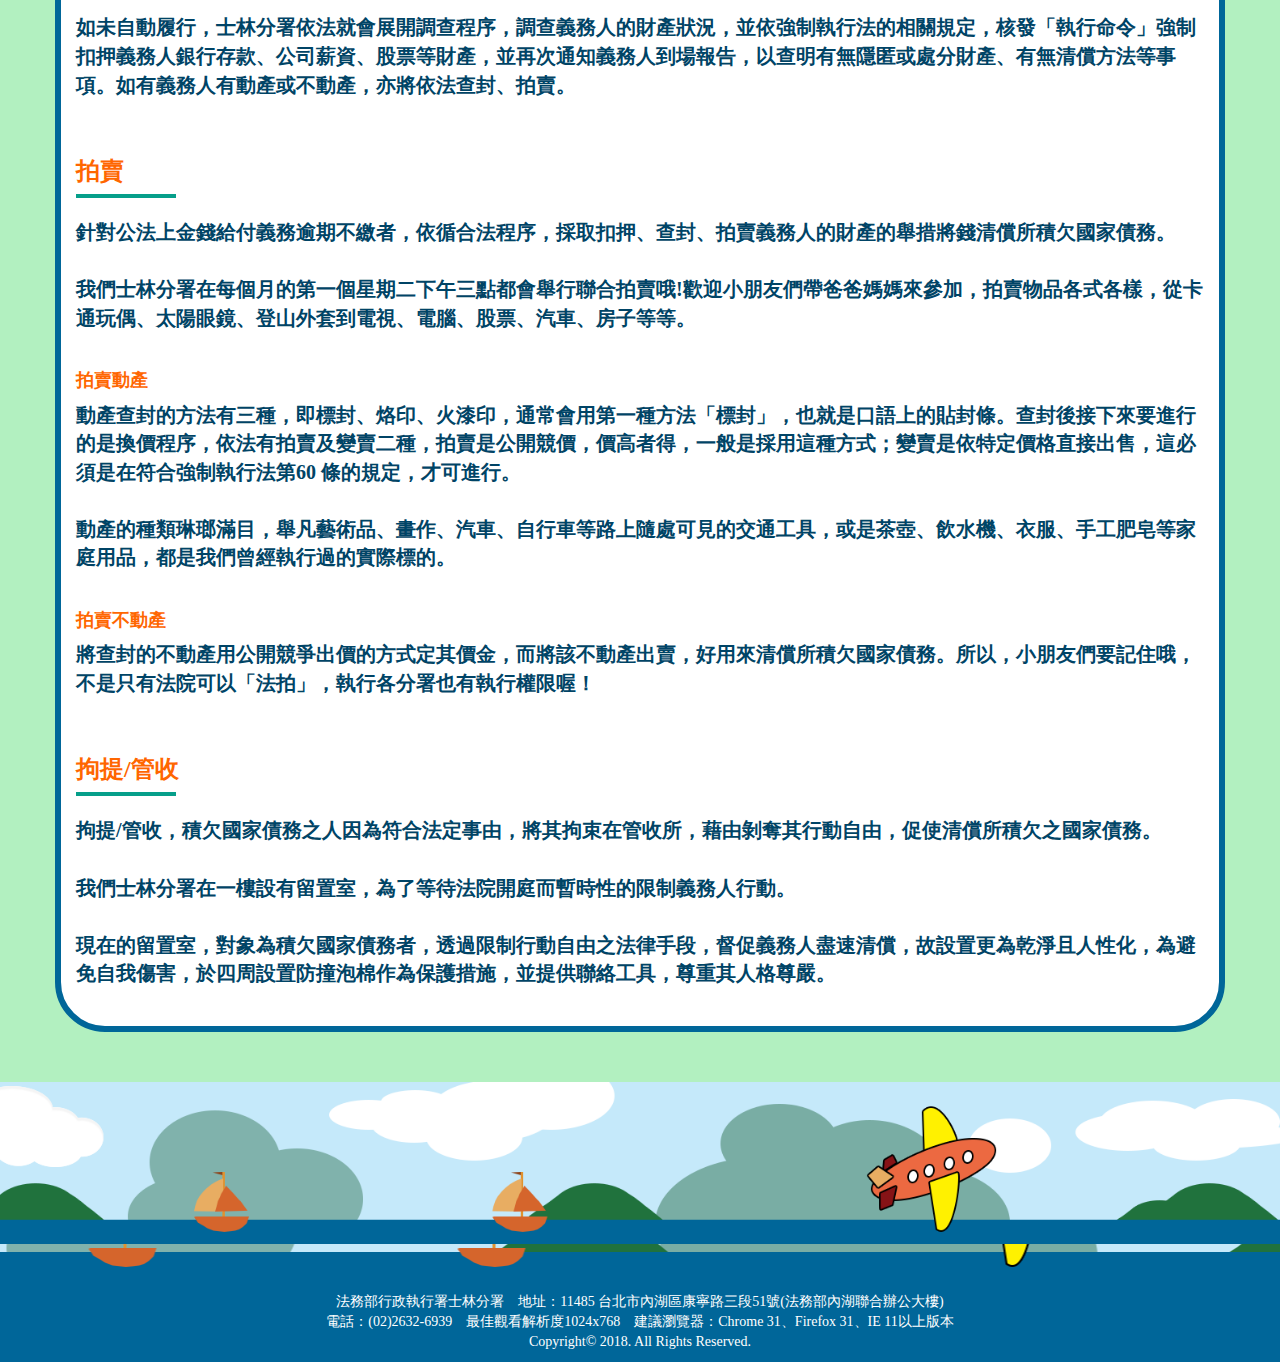
<file: kids/ourjobs.html>
<!DOCTYPE html>

<html lang="zh-Hant-TW">
<head>
  <meta charset="utf-8">
  <meta http-equiv="X-UA-Compatible" content="IE=edge,chrome=1">
  <meta name="viewport" content="width=device-width, initial-scale=1.0">

  <title>法務部行政執行署士林分署兒童版</title>
  
  <link rel="stylesheet" type="text/css" href="css/bootstrap.min.css"/>
  <link rel="stylesheet" type="text/css" href="css/slytpki_ourjobs.css"/>
  <link rel="stylesheet" type="text/css" href="css/slytpki.min.css"/>

  <script type="text/javascript" src="https://ajax.googleapis.com/ajax/libs/jquery/3.2.1/jquery.min.js"></script>
  <script type="text/javascript" src="js/bootstrap.min.js"></script>

  <!--[if lt IE 9]>
      <script src="https://oss.maxcdn.com/html5shiv/3.7.3/html5shiv.min.js"></script>
      <script src="https://oss.maxcdn.com/respond/1.4.2/respond.min.js"></script>
  <![endif]-->
</head>

<body>
  <header>
    <h1></h1>
    <div class="star1"><img class="img-responsive" src="img/star.png"></div>
    <div class="star2"><img class="img-responsive" src="img/star.png"></div>
    <div class="star3"><img class="img-responsive" src="img/star.png"></div>
    <div class="cloud">
      <img class="img-responsive" src="img/cloud1.png">
    </div>
  </header>

  <div class="navbarWrapper">
    <nav class="navbar">
      <div class="container-fluid ">
        <div class="navbar-header">
          <button type="button" class="navbar-toggle menuBar" data-toggle="collapse" data-target="#myNavbar">
            <span class="icon-bar"></span>
            <span class="icon-bar"></span>
            <span class="icon-bar"></span>                       
          </button>
        </div>
        <div class="collapse navbar-collapse " id="myNavbar">
          <ul class="nav navbar-nav navBox">
            <li><a href="homepage.html">首頁</a></li>
            <li><a href="introduction.html">認識我們</a></li>
            <li class="active"><a href="ourjobs.html">我們在做什麼</a></li>
            <li><a href="members.html">我們的成員</a></li>
            <li><a href="knowledge_TEST.html">知識小遊戲</a></li>
            <li><a href="http://www.sly.moj.gov.tw/mp190.html">回到行政執行署</a></li>
          </ul>
        </div>
      </div>
    </nav>
  </div>

  <div class="container crumbWrapper">               
    <ol class="breadcrumb crumbs">
      <li><a href="homepage.html">兒童網首頁</a></li>
      <li class="active">我們在做什麼</li>        
    </ol>
  </div>

  <div class="container subject">
    <h2><strong>我們在做什麼</strong></h2>
  </div>

  <div class="container content">
    <div><img class="img-responsive" src="img/jobs1.png"><img class="jobs2 img-responsive" src="img/jobs2.png"></div>
    <h3>執行案件處理流程</h3>
    <hr>
    <p>
    小朋友們，我們行政執行單位除了有權力扣押、查封、拍賣義務人之財產，並於符合法定要件時，適時採取限制出境、核發禁止命令禁止義務人過奢華生活、聲請法院裁定拘提、管收等措施哦!
    <br>
    <br>
    由於行政執行機關是新設之執法機關，目的是為實現各機關以行政處分命人民負擔公法上之金錢義務，其與行政機關之公權力能否有效落實及健全國家財政稅收等有重要影響。因此，行政執行機關成立之主要目標在建立強力執法之形象以落實公權力，增裕國庫收入，培養民眾守法意識。
    <br>
    <br>
    實務上，士林分署書記官及執行員在收案後會先進行「立案審查」以確認案件移送之合法性，審查相關稅單、裁處書、繳款通知單是否合法送達予義務人，而後再寄發「傳繳通知書」，提醒義務人尚有款項未繳，請其到場說明或自動履行，傳繳通知書下面如印有條碼者，可至便利超商繳納，繳納後即可不必來報到。
    <br>
    <br>
    如未自動履行，士林分署依法就會展開調查程序，調查義務人的財產狀況，並依強制執行法的相關規定，核發「執行命令」強制扣押義務人銀行存款、公司薪資、股票等財產，並再次通知義務人到場報告，以查明有無隱匿或處分財產、有無清償方法等事項。如有義務人有動產或不動產，亦將依法查封、拍賣。
    <br>
    </p>
    <br>
    <h3>拍賣</h3>
    <hr>
    <p>
    針對公法上金錢給付義務逾期不繳者，依循合法程序，採取扣押、查封、拍賣義務人的財產的舉措將錢清償所積欠國家債務。
    <br>
    <br>
    我們士林分署在每個月的第一個星期二下午三點都會舉行聯合拍賣哦!歡迎小朋友們帶爸爸媽媽來參加，拍賣物品各式各樣，從卡通玩偶、太陽眼鏡、登山外套到電視、電腦、股票、汽車、房子等等。
    <br>
    <br>
    <h4>拍賣動產</h4>
    動產查封的方法有三種，即標封、烙印、火漆印，通常會用第一種方法「標封」，也就是口語上的貼封條。查封後接下來要進行的是換價程序，依法有拍賣及變賣二種，拍賣是公開競價，價高者得，一般是採用這種方式；變賣是依特定價格直接出售，這必須是在符合強制執行法第60 條的規定，才可進行。
    <br>
    <br>
    動產的種類琳瑯滿目，舉凡藝術品、畫作、汽車、自行車等路上隨處可見的交通工具，或是茶壺、飲水機、衣服、手工肥皂等家庭用品，都是我們曾經執行過的實際標的。
    <br>
    <br>
    <h4>拍賣不動產</h4>
    將查封的不動產用公開競爭出價的方式定其價金，而將該不動產出賣，好用來清償所積欠國家債務。所以，小朋友們要記住哦，不是只有法院可以「法拍」，執行各分署也有執行權限喔！
    </p>
    <br>
    <h3>拘提/管收</h3>
    <hr>
    <p>
    拘提/管收，積欠國家債務之人因為符合法定事由，將其拘束在管收所，藉由剝奪其行動自由，促使清償所積欠之國家債務。
    <br>
    <br>
    我們士林分署在一樓設有留置室，為了等待法院開庭而暫時性的限制義務人行動。
    <br>
    <br>
    現在的留置室，對象為積欠國家債務者，透過限制行動自由之法律手段，督促義務人盡速清償，故設置更為乾淨且人性化，為避免自我傷害，於四周設置防撞泡棉作為保護措施，並提供聯絡工具，尊重其人格尊嚴。
    <br>
    <br>
    </p>
  </div>
  
  <div class="footer"><img class="img-responsive" src="img/footer.png"></div>

  <footer>
    <p>法務部行政執行署士林分署&emsp;地址：11485 台北市內湖區康寧路三段51號(法務部內湖聯合辦公大樓)<br>電話：(02)2632-6939&emsp;最佳觀看解析度1024x768&emsp;建議瀏覽器：Chrome 31、Firefox 31、IE 11以上版本<br>Copyright© 2018. All Rights Reserved.</p>
  </footer>

</body>
</html>
</file>
<file: kids/css/slytpki.css>
* {
    box-sizing: border-box;
    word-break: break-all;
  }

  div {
    display: block;
  }

  .wrapper { 
    background: url("../img/homepage.png") no-repeat center center; 
    -webkit-background-size: cover;
    -moz-background-size: cover;
    -o-background-size: cover;
    background-size: cover;

    max-width: 100%;
    height: auto;
    min-height: 770px;
  }

  .titleWrapper {
    position: absolute;
    margin-top: 40px;
    margin-left: 38%;
    width: 366px;
    height: 29px;

  }

  .title {
    top: 40px;
    display: block;
    max-width: 100%;
    height: auto;
    margin: auto;

    -webkit-transform: scale(1);
    transform: scale(1);
    -webkit-transition: .3s ease-in-out;
    transition: .3s ease-in-out;
  }

  .title:hover {
    -webkit-transform: scale(1.05);
    transform: scale(1.05);
  }

  .navWrapper {
    position: relative;
    top: 20px;
    margin: auto;
    width: 427px;
    height: 352px;
  }

  ul {
    list-style-type: none;
    margin: 0;
    padding: 0;
  }

  li {
    display: inline;
  }

  .introduction {
    position: absolute;
    top: 0;
    left: 0;
  }

  .img-introduction {
    display: block;
    max-width: 100%;
    height: auto;
    margin: auto;
    -webkit-transform: scale(1);
    transform: scale(1);
    -webkit-transition: .3s ease-in-out;
    transition: .3s ease-in-out;
  }

  .jobs {
    position: absolute;
    top: 0;
    right: 0;
  }

  .img-jobs {
    display: block;
    max-width: 100%;
    height: auto;
    margin: auto;
    -webkit-transform: scale(1);
    transform: scale(1);
    -webkit-transition: .3s ease-in-out;
    transition: .3s ease-in-out;
  }

  .members {
    position: absolute;   
    left: 0;
    bottom: 0;
  }

  .img-members {
    display: block;
    max-width: 100%;
    height: auto;
    margin: auto;
    -webkit-transform: scale(1);
    transform: scale(1);
    -webkit-transition: .3s ease-in-out;
    transition: .3s ease-in-out;
  }

  .knowledge {
    position: absolute;
    right: 0;
    bottom: 0;
  }

  .img-knowledge {
    display: block;
    max-width: 100%;
    height: auto;
    margin: auto;
    -webkit-transform: scale(1);
    transform: scale(1);
    -webkit-transition: .3s ease-in-out;
    transition: .3s ease-in-out;
  }

  .introduction .dtl-intro {
    background: #333;
    width: 100%;
    position: absolute;
    height: 100%;
    top: 0;
    left: 0;
    opacity: 0;
    padding: 0 5px;
    visibility: hidden;
    -webkit-transition: all 0.3s;
    -moz-transition: all 0.3s;
    -o-transition: all 0.3s;
    transition: all 0.3s;
  }

  .dtl-intro h3 {
    position: relative;
    top: -100px;
    font-family: system;
    color: #fff;
    font-size: 15px;
    font-weight: normal;
    margin-top: 5px;
    margin-bottom: 5px;

    opacity: 0;
    -webkit-transition: all 0.3s 0.3s;
    -moz-transition: all 0.3s 0.3s;
    -o-transition: all 0.3s 0.3s;
    transition: all 0.3s 0.3s;
  }

  .dtl-intro p {
    position: relative;
    top: 100px;
    font-family: system;
    font-size: 14px;
    margin-bottom: 3px;
    color: #d6d6d6;
    text-indent: 10px;
    line-height: 1.7;

    opacity: 0;
    -webkit-transition: all 0.3s 0.3s;
    -moz-transition: all 0.3s 0.3s;
    -o-transition: all 0.3s 0.3s;
    transition: all 0.3s 0.3s;
  }

  .introduction:hover .img-introduction {
    -webkit-transform: scale(1.1);
    transform: scale(1.1);
  }

  .introduction:hover .dtl-intro {
    visibility: visible;
    opacity: 1;
    left: 80px;
    top: 50px;
  }

  .introduction:hover .dtl-intro h3 {
    opacity: 1;
    top: 0;
  }

  .introduction:hover .dtl-intro p {
    opacity: 1;
    top: 0;
  }

  .jobs .dtl-jobs {
    background: #333;
    width: 100%;
    position: absolute;
    height: 100%;
    top: 0;
    left: 0;
    opacity: 0;
    padding: 0 5px;
    visibility: hidden;
    -webkit-transition: all 0.3s;
    -moz-transition: all 0.3s;
    -o-transition: all 0.3s;
    transition: all 0.3s;
  }

  .dtl-jobs h3 {
    position: relative;
    top: -100px;
    font-family: system;
    color: #fff;
    font-size: 15px;
    font-weight: normal;
    margin-top: 5px;
    margin-bottom: 5px;

    opacity: 0;
    -webkit-transition: all 0.3s 0.3s;
    -moz-transition: all 0.3s 0.3s;
    -o-transition: all 0.3s 0.3s;
    transition: all 0.3s 0.3s;
  }

  .dtl-jobs p {
    position: relative;
    top: 100px;
    font-family: Microsoft JhengHei;
    font-size: 14px;
    margin-bottom: 3px;
    color: #d6d6d6;
    text-indent: 10px;
    line-height: 1.7;

    opacity: 0;
    -webkit-transition: all 0.3s 0.3s;
    -moz-transition: all 0.3s 0.3s;
    -o-transition: all 0.3s 0.3s;
    transition: all 0.3s 0.3s;
  }

  .jobs:hover .img-jobs {
    -webkit-transform: scale(1.1);
    transform: scale(1.1);
  }

  .jobs:hover .dtl-jobs {
    visibility: visible;
    opacity: 1;
    left: 80px;
    top: 50px;
  }

  .jobs:hover .dtl-jobs h3 {
    opacity: 1;
    top: 0;
  }

  .jobs:hover .dtl-jobs p {
    opacity: 1;
    top: 0;
  }

.members .dtl-members {
    background: #333;
    width: 100%;
    position: absolute;
    height: 100%;
    top: 0;
    left: 0;
    opacity: 0;
    padding: 0 5px;
    visibility: hidden;
    -webkit-transition: all 0.3s;
    -moz-transition: all 0.3s;
    -o-transition: all 0.3s;
    transition: all 0.3s;
  }

  .dtl-members h3 {
    position: relative;
    top: -100px;
    font-family: system;
    color: #fff;
    font-size: 15px;
    font-weight: normal;
    margin-top: 5px;
    margin-bottom: 5px;

    opacity: 0;
    -webkit-transition: all 0.3s 0.3s;
    -moz-transition: all 0.3s 0.3s;
    -o-transition: all 0.3s 0.3s;
    transition: all 0.3s 0.3s;
  }

  .dtl-members p {
    position: relative;
    top: 100px;
    font-family: system;
    font-size: 14px;
    margin-bottom: 3px;
    color: #d6d6d6;
    text-indent: 10px;
    line-height: 1.7;

    opacity: 0;
    -webkit-transition: all 0.3s 0.3s;
    -moz-transition: all 0.3s 0.3s;
    -o-transition: all 0.3s 0.3s;
    transition: all 0.3s 0.3s;
  }

  .members:hover .img-members {
    -webkit-transform: scale(1.1);
    transform: scale(1.1);
  }

  .members:hover .dtl-members {
    visibility: visible;
    opacity: 1;
    left: 80px;
    top: 50px;
  }

  .members:hover .dtl-members h3{
    opacity: 1;
    top: 0;
  }

  .members:hover .dtl-members p{
    opacity: 1;
    top: 0;
  }

  .knowledge .dtl-knowledge {
    background: #333;
    width: 100%;
    position: absolute;
    height: 100%;
    top: 0;
    left: 0;
    opacity: 0;
    padding: 0 5px;
    visibility: hidden;
    -webkit-transition: all 0.3s;
    -moz-transition: all 0.3s;
    -o-transition: all 0.3s;
    transition: all 0.3s;
  }

  .dtl-knowledge h3 {
    position: relative;
    top: -100px;
    font-family: system;
    color: #fff;
    font-size: 15px;
    font-weight: normal;
    margin-top: 5px;
    margin-bottom: 5px;

    opacity: 0;
    -webkit-transition: all 0.3s 0.3s;
    -moz-transition: all 0.3s 0.3s;
    -o-transition: all 0.3s 0.3s;
    transition: all 0.3s 0.3s;
  }

  .dtl-knowledge p {
    position: relative;
    top: 100px;
    font-family: system;
    font-size: 14px;
    margin-bottom: 3px;
    color: #d6d6d6;
    text-indent: 10px;
    line-height: 1.7;

    opacity: 0;
    -webkit-transition: all 0.3s 0.3s;
    -moz-transition: all 0.3s 0.3s;
    -o-transition: all 0.3s 0.3s;
    transition: all 0.3s 0.3s;
  }

  .knowledge:hover .img-knowledge {
    -webkit-transform: scale(1.1);
    transform: scale(1.1);
  }

  .knowledge:hover .dtl-knowledge {
    visibility: visible;
    opacity: 1;
    left: 80px;
    top: 50px;
  }

  .knowledge:hover .dtl-knowledge h3 {
    opacity: 1;
    top: 0;
  }

  .knowledge:hover .dtl-knowledge p {
    opacity: 1;
    top: 0;
  }

  .cloud {
    float: right;
    margin-top: 10%;
    position: relative;
    -webkit-animation-name: cloud;
    -webkit-animation-duration: 4s;
    -webkit-animation-iteration-count: infinite;
    -webkit-animation-direction: alternate;
    animation: cloud 4s infinite alternate; 
  }

  @-webkit-keyframes cloud {
    from {margin-top: 10%;}
    to {margin-top: 16%;}
  }

  @keyframes cloud {
    from {margin-top: 10%;}
    to {margin-top: 16%;}
  }

  .butterfly1 {
    position: relative;
    top: 550px;
    left: 20%;
    width: 102px;
    height: 90px;
    transform-style: preserve-3d;
  }

  .bf1_head {
    position: absolute;
    top: 2px;
    left: 52px;
    z-index: 2;
  }

  .bf1_body {
    position: absolute;
    top: 46px;
    left: 10px;
    z-index: 1;

    perspective: 1500px;
    transform-origin: center center;
  }

  .bf1_leftWing {
    position: absolute;
    top: 10px;
    left: 3px;
    z-index: 3;
    transform-style: preserve-3d;
    transform-origin: right bottom;
    animation: bf1_flap_left 0.6s linear infinite alternate;
  }

  .bf1_rightWing {
    position: absolute;
    top: 2px;
    left: 20px;
    z-index: 4;
    transform-style: preserve-3d;
    transform-origin: right bottom ;
    animation: bf1_flap_right 0.6s linear infinite alternate-reverse;  
  }

  @keyframes bf1_flap_left {
    0% {
      transform: rotateX(120deg);
    }
    50% {
      transform: rotateY(30deg);
    }
    100% {
      transform: rotateX(0deg);
    }
  }

  @keyframes bf1_flap_right {
    0% {
      transform: rotateX(0deg);
    }
    50% {
      transform: rotateY(30deg);
    }
    100% {
      transform: rotateX(-120deg);
    }
  }

  .butterfly2 {
    position: relative;
    top: 490px;
    left: 47%;
    width: 105px;
    height: 105px;
    transform-style: preserve-3d;
  }

  .bf2_head {
    position: absolute;
    top: 12px;
    left: 12px;
    z-index: 2;
  }

  .bf2_body {
    position: absolute;
    top: 42%;
    left: 42%;
    z-index: 1;

    perspective: 1500px;
    transform-origin: center center;
  }

  .bf2_leftWing {
    position: absolute;
    top: 49%;
    left: 0;
    z-index: 1;
    transform-style: preserve-3d;
    transform-origin: right bottom;
    animation: bf2_flap_left 1s linear infinite alternate;
  }

  .bf2_rightWing {
    position: absolute;
    top: 3%;
    left: 50%;
    z-index: 1;
    transform-style: preserve-3d;
    transform-origin: left bottom;
    animation: bf2_flap_right 1s linear infinite alternate-reverse;  
  }

  @keyframes bf2_flap_left {
    0% {
      transform: rotateY(-60deg);
    }
    50% {
      transform: rotateX(20deg);
    }
    100% {
      transform: rotateY(30deg);
    }
  }

  @keyframes bf2_flap_right {
    0% {
      transform: rotateX(-30deg);
    }
    50% {
      transform: rotateY(20deg);
    }
    100% {
      transform: rotateX(60deg);
    }
  }
  
  .bird {
    position: absolute;
    top: 30%;
    left: 15%;
    width: 120px;
    height: 90px;
    transform-style: preserve-3d;
    -webkit-animation-name: bird;
    -webkit-animation-duration: 4s;
    -webkit-animation-iteration-count: infinite;
    -webkit-animation-direction: alternate;
    animation: bird 4s infinite alternate;
  }

  .bird_body {
    position: absolute;
    top: 5%;
    left: 21%;
    z-index: 2;

    perspective: 1500px;
    transform-origin: center center;
  }

  .bird_leftWing {
    position: absolute;
    top: 30%;
    left: 0;
    z-index: 1;
    transform-style: preserve-3d;
    transform-origin: right center;
    animation: bird_flap 0.6s linear infinite alternate;
  }

  .bird_rightWing {
    position: absolute;
    top: 30%;
    right: 0;
    z-index: 1;
    transform-style: preserve-3d;
    transform-origin: left center;
    animation: bird_flap 0.6s linear infinite alternate;  
  }

  @keyframes bird_flap {
    0% {
      transform: rotateY(-60deg);
    }
    50% {
      transform: rotateY(20deg);
    }
    100% {
      transform: rotateY(80deg);
    }
  }

  @-webkit-keyframes bird {
    from {top: 30%;}
    to {top: 10%;}
  }

  @keyframes bird {
    from {top: 30%;}
    to {top: 10%;}
  }

  footer {
    position: relative;
    background-color: #004d00;
    z-index: 2;
    text-align: center;
    font-size: 12px;
    font-family: 微軟正黑體;
    color: white;
    padding: 10px 0;
  }

  footer p {
    margin: auto;
  }
</file>
<file: kids/css/slytpki_intro.css>
.img1 {
    position: relative;
    margin-top: -30%;
    margin-left: 55%;
    opacity: 0.3;
    z-index: 1;
    width: 500px;
    height: auto;
  }

  .img2 {
    position: relative;
    margin-top: -6%;
    opacity: 0.3;
    z-index: 1;
    width: 450px;
    height: auto;
  }

  .img3 {
    position: relative;
    margin-left: 60%;
    margin-top: -23%;
    z-index: 1;
    width: 300px;
    height: auto;
  }

  .material-icons.people {
    position: relative;
    top: 5px;
    font-size: 36px;
  }
</file>
<file: kids/css/slytpki_knowledge.css>
.material-icons.filter {
  	position: relative;
  	top: 5px;
  	font-size: 36px;
  }

  .QA {
  	position: relative;
  	background-color: #ffd633;
  	width: 495px;
  	height: 495px;
  	border-radius: 50%;
  	border: 6px solid #ffb366;
    cursor: pointer;

    backface-visibility: hidden;
    -webkit-transition: all .5s;
    -moz-transition: all .5s;
    transition: all .5s
  }

  .QA>p {
  	display: block;
  	position: absolute;
  	top: 45%;
  	left: 5%;
  	z-index: 3;
  	font-size: 30px;

  	backface-visibility: hidden;
  	-webkit-transition:all .5s;
    -moz-transition:all .5s;
    transition:all .5s
  }

  .QA>figcaption>h3 {
    display: block;
    position: absolute;
    top: 20%;
    left: 8%;

    color: yellow;
    text-align: left;
    font-size: 20px;
    padding: 20px 20px 20px 20px;
  }

  .QA>figcaption {
  	display: block;
    position: absolute;
    z-index: 2;

    width: 100%;
    height: 100%;
    border-radius: 50%;
    background-color: #e63900;
    text-align: center;

    backface-visibility: hidden;

    -webkit-transform: rotateY(-180deg);
    -moz-transform: rotateY(-180deg);
    transform: rotateY(-180deg);

    -webkit-transition: all .5s;
    -moz-transition: all .5s;
    transition: all .5s;
    
  }

  .QA:hover p, figure.hover p {
    -webkit-transform: rotateY(180deg);
    -moz-transform: rotateY(180deg);
    transform: rotateY(180deg)
  }

  .QA:hover figcaption, .QA.hover figcaption {
    -webkit-transform: rotateY(0);
    -moz-transform: rotateY(0);
    transform: rotateY(0)
  }

  .contentInline {
  	display: inline-block;
  }

  .material-icons.description {
    position: relative;
    top: 5px;
    font-size: 36px;
  }
</file>
<file: kids/css/slytpki_members.css>
.girl {
    margin-left: 85%;
    margin-top: -5%;
  }

  .boy {
    margin-left: 70%;
    margin-top: -16%;
  }

  .material-icons.people {
    position: relative;
    top: 5px;
    font-size: 36px;
  }
</file>
<file: kids/css/slytpki_ourjobs.css>
.jobs2 {
    margin-left: 22%;
    margin-top: -55%;
  }

  .rightArrow {
  	position: relative;
  	top: 5px;
  	color: #0059b3;
  }

  .material-icons.content_paste {
  	position: relative;
  	top: 5px;
  	font-size: 36px;
  }
</file>
<file: kids/css/slytpki.min.css>
* {
    box-sizing: border-box;
    word-break: break-all;
  }

  div {
    display: block;
  }

  body {
  	background-color: #b2f0c0;
  }

  header {
  	background: url("../img/contentPageHeader.png") no-repeat center center;
  	-webkit-background-size: cover;
    -moz-background-size: cover;
    -o-background-size: cover;
    background-size: cover;

  	max-width: 100%;
  	height: auto;
    min-height: 360px;
  }

  header>h1 {
  	margin: 0 auto;
  	padding-top: 30px;
  	padding-left: 120px;
  }

  header>h1>a>div {
  	width: 260px;
  	height: 110px;
  }

  hr {
  margin-left: 0;
  margin-top: 10px;
  height: 4px;
  width: 100px;
  background: #069F8A;
  border: 0;
  }

  .title {
	position: relative;
  }

  .title::before {
	position: absolute;
	top: 50%;
	left: 50%;
	z-index: 2;
	display: block;
	content: '';
	width: 0;
	height: 0;
	background: rgba(255,255,255,.2);
	border-radius: 100%;
	-webkit-transform: translate(-50%, -50%);
	transform: translate(-50%, -50%);
	opacity: 0;
  }

  .title:hover::before {
	-webkit-animation: circle .75s;
	animation: circle .75s;
  }
	
  @-webkit-keyframes circle {
	0% {
		opacity: 1;
	}
	40% {
		opacity: 1;
	}
	100% {
		width: 200%;
		height: 200%;
		opacity: 0;
	}
  }
  @keyframes circle {
	0% {
		opacity: 1;
	}
	40% {
		opacity: 1;
	}
	100% {
		width: 200%;
		height: 200%;
		opacity: 0;
	}
  }
 
  .star1 {
  	position: relative;
  	margin-top: -120px;
  	margin-left: 50%;
  	opacity: 1;

  	-webkit-animation-name: star;
    -webkit-animation-duration: 1s;
    -webkit-animation-iteration-count: infinite;
    -webkit-animation-direction: alternate;
    animation: star 1s infinite alternate;
  }

  .star2 {
  	position: relative;
  	margin-left: 40%;
  	opacity: 1;

  	-webkit-animation-name: star;
    -webkit-animation-duration: 1s;
    -webkit-animation-iteration-count: infinite;
    -webkit-animation-direction: alternate;
    animation: star 1s infinite alternate;
  }

  .star3 {
  	position: relative;
  	margin-left: 80%;
  	margin-top: -30px;
  }

  @-webkit-keyframes star {
    from {opacity: 1;}
    to {opacity: 0.3;}
  }

  @keyframes star {
    from {opacity: 1;}
    to {opacity: 0.3;}
  }

  .cloud {
    float: right;
    position: relative;
    -webkit-animation-name: cloud;
    -webkit-animation-duration: 3s;
    -webkit-animation-iteration-count: infinite;
    -webkit-animation-direction: alternate;
    animation: cloud 3s infinite alternate; 
  }
  
  @-webkit-keyframes cloud {
    from {margin-top: -50px;}
    to {margin-top: 0;}
  }

  @keyframes cloud {
  	from {margin-top: -50px;}
    to {margin-top: 0;}
  }

  footer {
    position: relative;
    top: 50px;
    background-color: #006699;
    z-index: 2;
    text-align: center;
    font-size: 14px;
    font-family: "Microsoft JhengHei";
    color: white;
    padding: 10px 0;
    overflow: hidden;
  }

  footer p {
    margin: auto;
  }

  .navbarWrapper {
  	position: relative;
  	width: 1005px;
  	height: 80px;
  	margin: auto;
  	background-color: white;
    border: 5px solid #006699;
    border-radius: 50px;
    box-shadow: 0 0 20px #b6b6b6;
  }

  .navBox {
  	position: relative;
  	margin-left: 10px;
  	margin-top: 10px;
  }

  .navBox>li>a {
  	font-weight: bold;
  	font-size: 25px;
  }

  .navBox>li>a:hover {
  	background-color: #007acc;
    border-radius: 50px;
  }
  
  .menuBar {
  	background-color: black;
  }

  ol>li {
  	font-size: 22px;
  	font-weight: bold;
  }

  .crumbs {
  	background-color: #b2f0c0;
  }
  
  .crumbWrapper {
  	margin-top: 1%;
  }

  .content {
  	font-size: 20px;
  	font-weight: bold;
  	color: #004466;
  	font-family: "Microsoft JhengHei";
  	z-index: 3;
  	background-color: white;
  	border: 6px solid #006699;
  	border-radius: 50px;
  }

  .content>h3 {
  	position: relative;
  	z-index: 3;
  	color: #ff6600;
  	font-weight: bold;
  }

  .content>h4 {
    color: #ff6600;
    font-weight: bold;
  }

  .content>p {
  	position: relative;
  	z-index: 3;
  }

  .subject {
  	color: #2d5986;
  	font-family: "Microsoft JhengHei";
  }

  .footer {
    background: url("../img/footer.png") no-repeat center center; 
    -webkit-background-size: cover;
    -moz-background-size: cover;
    -o-background-size: cover;
    background-size: cover;

    max-width: 100%;
    height: auto;
    min-height: 200px;

    position: relative;
    top: 50px;
  }

  .material-icons.menu {
    position: relative;
    top: 10px;
    font-size: 36px;
    color: darkred;
  }
  
  .material-icons.home {
    position: relative;
    top: 5px;
    display: inline;
    font-size: 36px;
    color: #004d99;
  }
</file>
